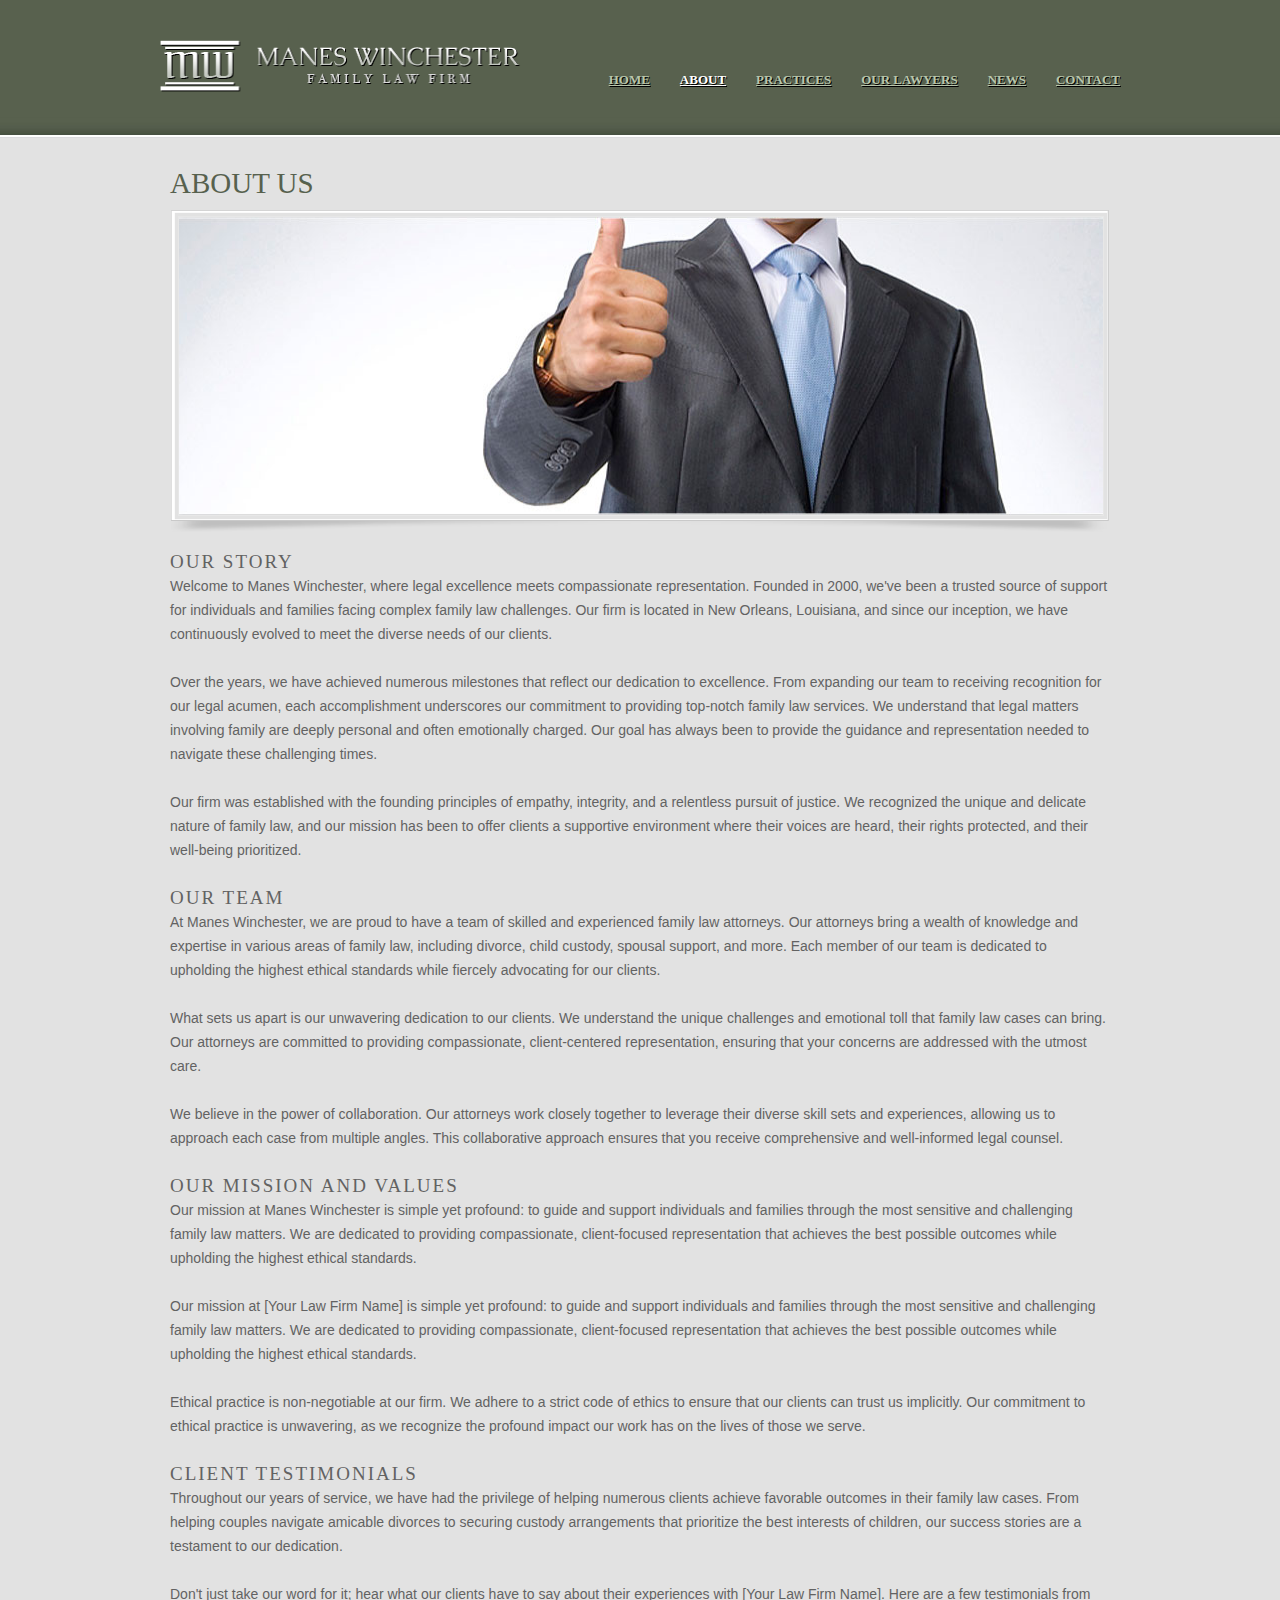
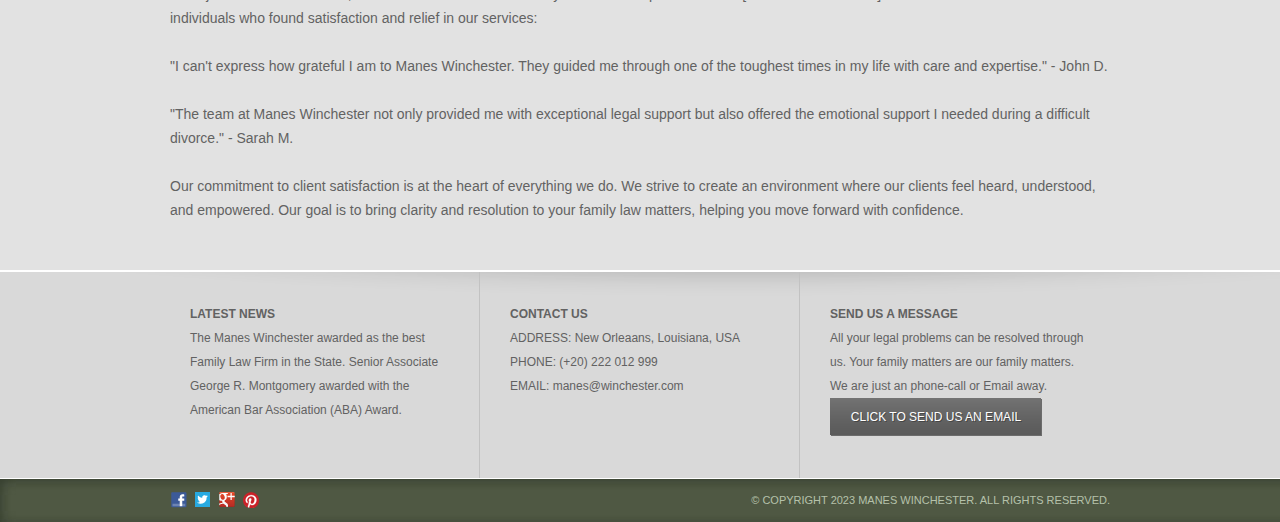
<file: about.html>
<!DOCTYPE HTML>
<html>
<head>
	<meta charset="UTF-8">
	<title>About - Law Firm Web Template</title>
	<link rel="stylesheet" href="css/style.css" type="text/css">
</head>
<body>
	<div id="header">
		<div class="clearfix">
			<div class="logo">
				<a href="index.html"><img src="images/logo.png" alt="LOGO" height="52" width="362"></a>
			</div>
			<ul class="navigation">
				<li>
					<a href="index.html">Home</a>
				</li>
				<li class="active">
					<a href="about.html">About</a>
				</li>
				<li>
					<a href="practices.html">Practices</a>
				</li>
				<li>
					<a href="lawyers.html">Our Lawyers</a>
				</li>
				<li>
					<a href="news.html">News</a>
					<div>
						<a href="singlepost.html">News Single Post</a>
					</div>
				</li>
				<li>
					<a href="contact.html">Contact</a>
				</li>
			</ul>
		</div>
	</div>
	<div id="contents">
		<div class="clearfix">
			<h1>About Us</h1>
			<div class="frame2">
				<div class="box">
					<img src="images/thumb-up.jpg" alt="Img" height="298" width="924">
				</div>
			</div>
			<h2>Our Story</h2>
			<p>
				Welcome to Manes Winchester, where legal excellence meets compassionate representation. Founded in 2000, we've been a trusted source of support for individuals and families facing complex family law challenges. Our firm is located in New Orleans, Louisiana, and since our inception, we have continuously evolved to meet the diverse needs of our clients.<br><br>
				Over the years, we have achieved numerous milestones that reflect our dedication to excellence. From expanding our team to receiving recognition for our legal acumen, each accomplishment underscores our commitment to providing top-notch family law services. We understand that legal matters involving family are deeply personal and often emotionally charged. Our goal has always been to provide the guidance and representation needed to navigate these challenging times. <br><br>
				Our firm was established with the founding principles of empathy, integrity, and a relentless pursuit of justice. We recognized the unique and delicate nature of family law, and our mission has been to offer clients a supportive environment where their voices are heard, their rights protected, and their well-being prioritized.
			</p>
			<h2>Our Team</h2>
			<p>
				At Manes Winchester, we are proud to have a team of skilled and experienced family law attorneys. Our attorneys bring a wealth of knowledge and expertise in various areas of family law, including divorce, child custody, spousal support, and more. Each member of our team is dedicated to upholding the highest ethical standards while fiercely advocating for our clients. <br><br>
				What sets us apart is our unwavering dedication to our clients. We understand the unique challenges and emotional toll that family law cases can bring. Our attorneys are committed to providing compassionate, client-centered representation, ensuring that your concerns are addressed with the utmost care. <br><br>
				We believe in the power of collaboration. Our attorneys work closely together to leverage their diverse skill sets and experiences, allowing us to approach each case from multiple angles. This collaborative approach ensures that you receive comprehensive and well-informed legal counsel.
			</p>
			<h2>Our Mission and Values</h2>
			<p>
				Our mission at Manes Winchester is simple yet profound: to guide and support individuals and families through the most sensitive and challenging family law matters. We are dedicated to providing compassionate, client-focused representation that achieves the best possible outcomes while upholding the highest ethical standards. <br><br>
				Our mission at [Your Law Firm Name] is simple yet profound: to guide and support individuals and families through the most sensitive and challenging family law matters. We are dedicated to providing compassionate, client-focused representation that achieves the best possible outcomes while upholding the highest ethical standards. <br><br>
				Ethical practice is non-negotiable at our firm. We adhere to a strict code of ethics to ensure that our clients can trust us implicitly. Our commitment to ethical practice is unwavering, as we recognize the profound impact our work has on the lives of those we serve.
			</p>
			<h2>Client Testimonials</h2>
			<p>
				Throughout our years of service, we have had the privilege of helping numerous clients achieve favorable outcomes in their family law cases. From helping couples navigate amicable divorces to securing custody arrangements that prioritize the best interests of children, our success stories are a testament to our dedication. <br><br>
				Don't just take our word for it; hear what our clients have to say about their experiences with [Your Law Firm Name]. Here are a few testimonials from individuals who found satisfaction and relief in our services: <br><br>
				"I can't express how grateful I am to Manes Winchester. They guided me through one of the toughest times in my life with care and expertise." - John D. <br><br>
				"The team at Manes Winchester not only provided me with exceptional legal support but also offered the emotional support I needed during a difficult divorce." - Sarah M.
				<br><br>
				Our commitment to client satisfaction is at the heart of everything we do. We strive to create an environment where our clients feel heard, understood, and empowered. Our goal is to bring clarity and resolution to your family law matters, helping you move forward with confidence.
			</p>
		</div>
	</div>
	<div id="footer">
		<div class="clearfix">
			<div class="section">
				<h4>Latest News</h4>
				<p>
					The Manes Winchester awarded as the best Family Law Firm in the State. Senior Associate George R. Montgomery awarded with the American Bar Association (ABA) Award.
				</p>
			</div>
			<div class="section contact">
				<h4>Contact Us</h4>
				<p>
					<span>Address:</span> New Orleaans, Louisiana, USA
				</p>
				<p>
					<span>Phone:</span> (+20) 222 012 999
				</p>
				<p>
					<span>Email:</span> manes@winchester.com
				</p>
			</div>
			<div class="section">
				<h4>SEND US A MESSAGE</h4>
				<p>
					All your legal problems can be resolved through us. Your family matters are our family matters. We are just an phone-call or Email away.
				</p>
				<a href="contact.html" class="subscribe">Click to send us an email</a>
			</div>
		</div>
		<div id="footnote">
			<div class="clearfix">
				<div class="connect">
					<a href="https://www.facebook.com/" class="facebook"></a><a href="https://twitter.com/" class="twitter"></a><a href="" class="googleplus"></a><a href="https://www.pinterest.com/" class="pinterest"></a>
				</div>
				<p>
					© Copyright 2023 Manes Winchester. All Rights Reserved.
				</p>
			</div>
		</div>
	</div>
</body>
</html>
</file>
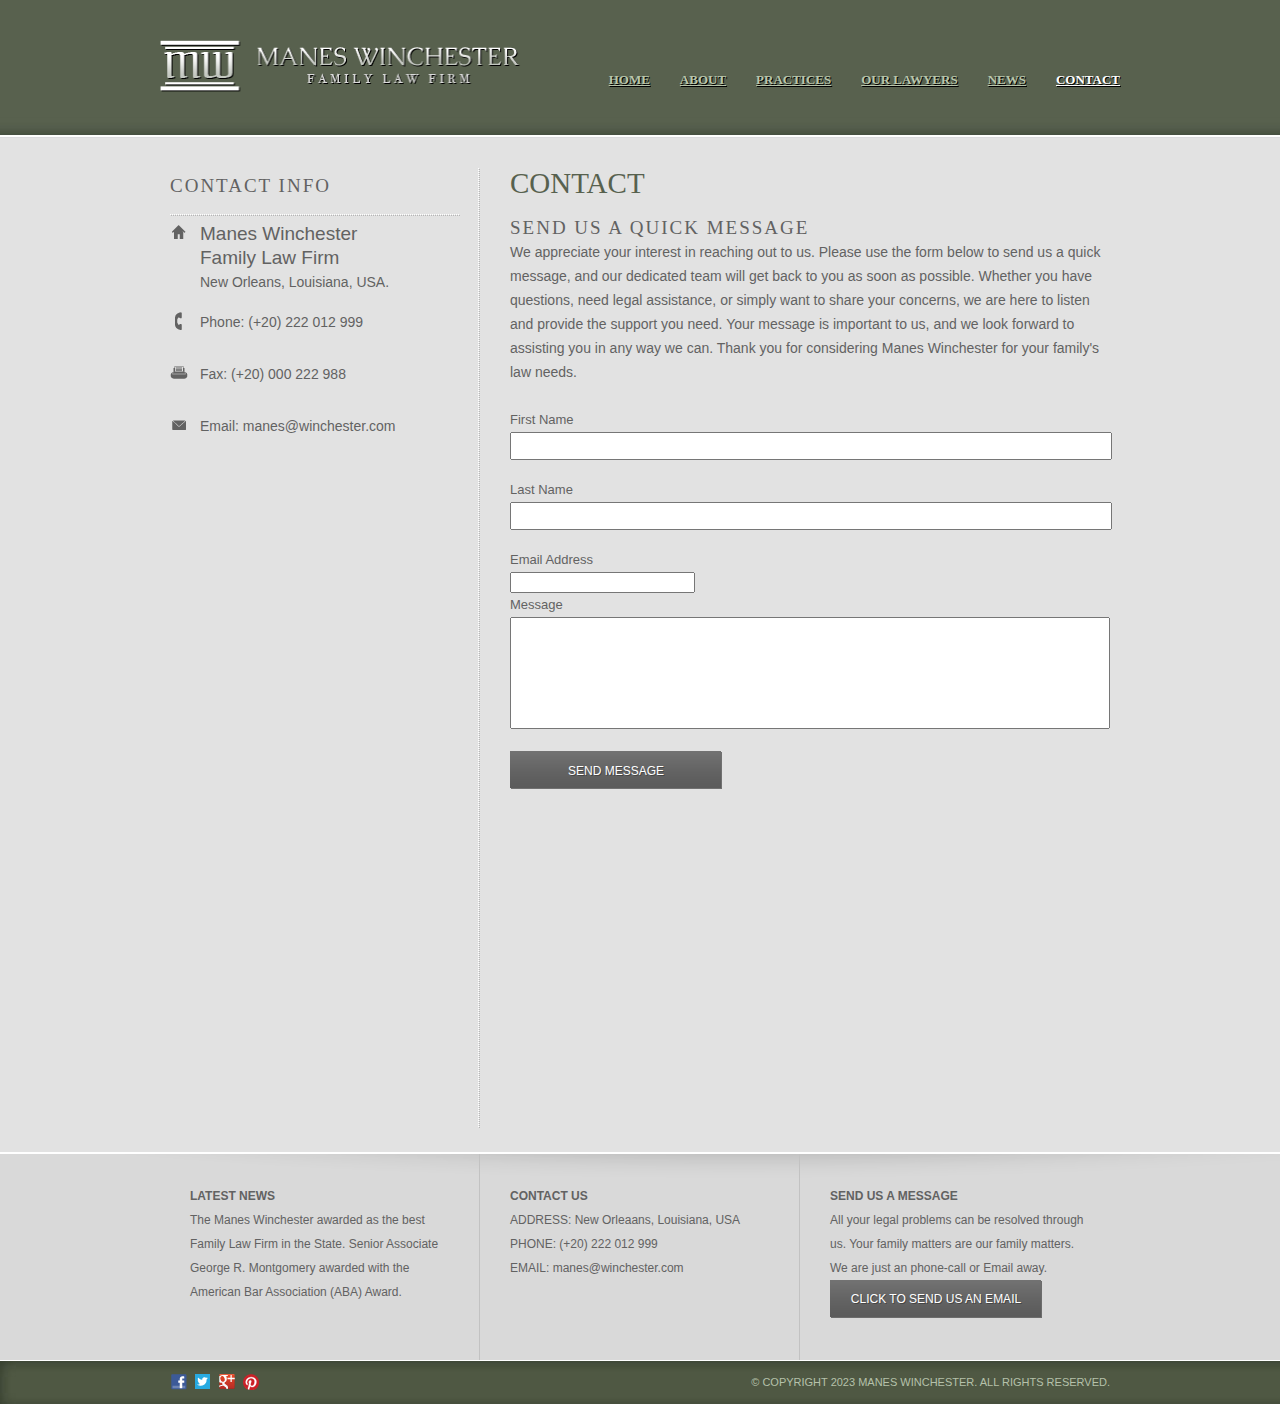
<file: contact.html>
<!DOCTYPE HTML>
<html>
<head>
    <meta charset="UTF-8">
    <title>Contact - Law Firm</title>
    <link rel="stylesheet" href="css/style.css" type="text/css">
</head>
<body>
    <div id="header">
        <div class="clearfix">
            <div class="logo">
                <a href="index.html"><img src="images/logo.png" alt="LOGO" height="52" width="362"></a>
            </div>
            <ul class="navigation">
                <li>
                    <a href="index.html">Home</a>
                </li>
                <li>
                    <a href="about.html">About</a>
                </li>
                <li>
                    <a href="practices.html">Practices</a>
                </li>
                <li>
                    <a href="lawyers.html">Our Lawyers</a>
                </li>
                <li>
                    <a href="news.html">News</a>
                    <div>
                        <a href="singlepost.html">News Single Post</a>
                    </div>
                </li>
                <li class="active">
                    <a href="contact.html">Contact</a>
                </li>
            </ul>
        </div>
    </div>
    <div id="contents">
        <div class="clearfix">
            <div class="sidebar">
                <div>
                    <h2>Contact Info</h2>
                    <ul class="contact">
                        <li>
                            <p>
                                <span class="home"></span> <em>Manes Winchester<br> Family Law Firm</em> New Orleans, Louisiana, USA.
                            </p>
                        </li>
                        <li>
                            <p class="phone">
                                Phone: (+20) 222 012 999
                            </p>
                        </li>
                        <li>
                            <p class="fax">
                                Fax: (+20) 000 222 988
                            </p>
                        </li>
                        <li>
                            <p class="mail">
                                Email: manes@winchester.com
                            </p>
                        </li>
                    </ul>
                </div>
            </div>
            <div class="main">
                <h1>Contact</h1>
                <h2>Send Us a Quick Message</h2>
                <p>
                    We appreciate your interest in reaching out to us. Please use the form below to send us a quick message, and our dedicated team will get back to you as soon as possible. Whether you have questions, need legal assistance, or simply want to share your concerns, we are here to listen and provide the support you need. Your message is important to us, and we look forward to assisting you in any way we can. Thank you for considering Manes Winchester for your family's law needs.
                </p>
                <form action="contact.html" class="message">
                    <label for="first-name">First Name</label>
                    <input type="text" id="first-name" name="first-name" value="" oninput="validateFirstName()" required>
                    <span id="first-name-error" class="error-message"></span>

                    <label for="last-name">Last Name</label>
                    <input type="text" id="last-name" name="last-name" value="" oninput="validateLastName()" required>
                    <span id="last-name-error" class="error-message"></span>

                    <label for="email">Email Address</label>
                    <input type="email" id="email" name="email" value="" oninput="validateEmail()" required>
                    <span id="email-error" class="error-message"></span>

                    <label for="message">Message</label>
                    <textarea id="message" name="message" oninput="validateMessage()" required></textarea>
                    <span id="message-error" class="error-message"></span>

                    <input type="submit" value="Send Message" disabled>
                </form>
                <script>
                    function validateFirstName() {
                        var firstName = document.getElementById("first-name").value;
                        var namePattern = /^[A-Za-z]+$/;
                        var firstNameError = document.getElementById("first-name-error");
                        if (!namePattern.test(firstName)) {
                            firstNameError.textContent = "First Name should contain only alphabets.";
                            document.querySelector('input[type="submit"]').disabled = true;
                        } else {
                            firstNameError.textContent = "";
                            document.querySelector('input[type="submit"]').disabled = false;
                        }
                    }

                    function validateLastName() {
                        var lastName = document.getElementById("last-name").value;
                        var namePattern = /^[A-Za-z]+$/;
                        var lastNameError = document.getElementById("last-name-error");
                        if (!namePattern.test(lastName)) {
                            lastNameError.textContent = "Last Name should contain only alphabets.";
                            document.querySelector('input[type="submit"]').disabled = true;
                        } else {
                            lastNameError.textContent = "";
                            document.querySelector('input[type="submit"]').disabled = false;
                        }
                    }

                    function validateEmail() {
                        var email = document.getElementById("email").value;
                        var emailPattern = /^[a-zA-Z0-9._-]+@[a-zA-Z0-9.-]+\.[a-zA-Z]{2,4}$/;
                        var emailError = document.getElementById("email-error");
                        if (!emailPattern.test(email)) {
                            emailError.textContent = "Please enter a valid email address.";
                            document.querySelector('input[type="submit"]').disabled = true;
                        } else {
                            emailError.textContent = "";
                            document.querySelector('input[type="submit"]').disabled = false;
                        }
                    }

                    function validateMessage() {
                        var message = document.getElementById("message").value;
                        var messageError = document.getElementById("message-error");
                        if (message.trim() === "") {
                            messageError.textContent = "Message is required.";
                            document.querySelector('input[type="submit"]').disabled = true;
                        } else {
                            messageError.textContent = "";
                            document.querySelector('input[type="submit"]').disabled = false;
                        }
                    }
                </script>
            </div>
        </div>
    </div>
    <div id="footer">
		<div class="clearfix">
			<div class="section">
				<h4>Latest News</h4>
				<p>
					The Manes Winchester awarded as the best Family Law Firm in the State. Senior Associate George R. Montgomery awarded with the American Bar Association (ABA) Award.
				</p>
			</div>
			<div class="section contact">
				<h4>Contact Us</h4>
				<p>
					<span>Address:</span> New Orleaans, Louisiana, USA
				</p>
				<p>
					<span>Phone:</span> (+20) 222 012 999
				</p>
				<p>
					<span>Email:</span> manes@winchester.com
				</p>
			</div>
			<div class="section">
				<h4>SEND US A MESSAGE</h4>
				<p>
					All your legal problems can be resolved through us. Your family matters are our family matters. We are just an phone-call or Email away.
				</p>
				<a href="contact.html" class="subscribe">Click to send us an email</a>
			</div>
		</div>
		<div id="footnote">
			<div class="clearfix">
				<div class="connect">
					<a href="https://www.facebook.com/" class="facebook"></a><a href="https://twitter.com/" class="twitter"></a><a href="" class="googleplus"></a><a href="https://www.pinterest.com/" class="pinterest"></a>
				</div>
				<p>
					© Copyright 2023 Manes Winchester. All Rights Reserved.
				</p>
			</div>
		</div>
	</div>
</body>
</html>
</file>
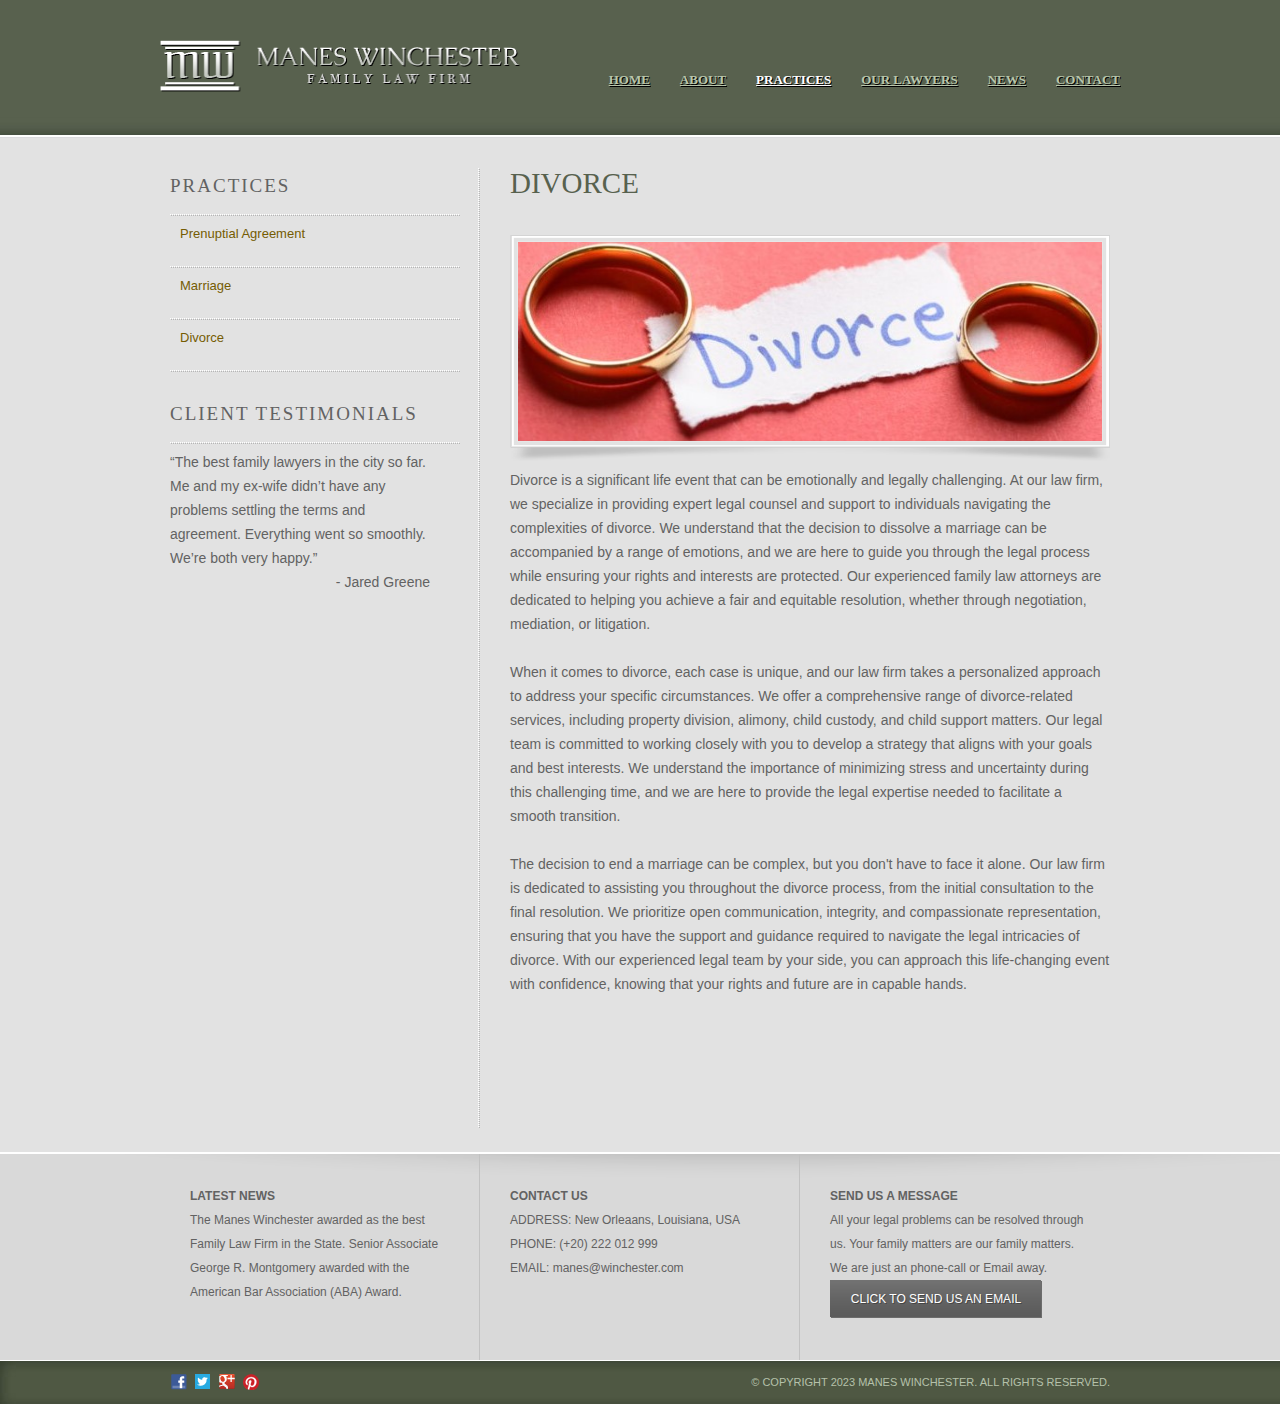
<file: divorce.html>
<!DOCTYPE HTML>
<html>
<head>
	<meta charset="UTF-8">
	<title>Practices - Law Firm</title>
	<link rel="stylesheet" href="css/style.css" type="text/css">
</head>
<body>
	<div id="header">
		<div class="clearfix">
			<div class="logo">
				<a href="index.html"><img src="images/logo.png" alt="LOGO" height="52" width="362"></a>
			</div>
			<ul class="navigation">
				<li>
					<a href="index.html">Home</a>
				</li>
				<li>
					<a href="about.html">About</a>
				</li>
				<li class="active">
					<a href="practices.html">Practices</a>
				</li>
				<li>
					<a href="lawyers.html">Our Lawyers</a>
				</li>
				<li>
					<a href="news.html">News</a>
					<div>
						<a href="singlepost.html">News Single Post</a>
					</div>
				</li>
				<li>
					<a href="contact.html">Contact</a>
				</li>
			</ul>
		</div>
	</div>
	<div id="contents">
		<div class="clearfix">
			<div class="sidebar">
				<div>
					<h2>Practices</h2>
					<ul>
						<li>
							<a href="prenuptial.html">Prenuptial Agreement</a>
						</li>
						<li>
							<a href="marriage.html">Marriage</a>
						</li>
						<li>
							<a href="divorce.html">Divorce</a>
						</li>
					</ul>
				</div>
				<div>
					<h2>Client Testimonials</h2>
					<p>
						&ldquo;The best family lawyers in the city so far. Me and my ex-wife didn’t have any<br> problems settling the terms and agreement. Everything went so smoothly. We’re both very happy.&rdquo; <span>- Jared Greene</span>
					</p>
				</div>
			</div>
			<div class="main">
				<h1>Divorce</h1>
				<div class="frame3">
					<div class="box">
						<img src="images/divorce2.jpg" alt="Img" height="199" width="584">
					</div>
				</div>
				<p>
					Divorce is a significant life event that can be emotionally and legally challenging. At our law firm, we specialize in providing expert legal counsel and support to individuals navigating the complexities of divorce. We understand that the decision to dissolve a marriage can be accompanied by a range of emotions, and we are here to guide you through the legal process while ensuring your rights and interests are protected. Our experienced family law attorneys are dedicated to helping you achieve a fair and equitable resolution, whether through negotiation, mediation, or litigation.
				</p>
				<p>
					When it comes to divorce, each case is unique, and our law firm takes a personalized approach to address your specific circumstances. We offer a comprehensive range of divorce-related services, including property division, alimony, child custody, and child support matters. Our legal team is committed to working closely with you to develop a strategy that aligns with your goals and best interests. We understand the importance of minimizing stress and uncertainty during this challenging time, and we are here to provide the legal expertise needed to facilitate a smooth transition.
				</p>
                <p>
                    The decision to end a marriage can be complex, but you don't have to face it alone. Our law firm is dedicated to assisting you throughout the divorce process, from the initial consultation to the final resolution. We prioritize open communication, integrity, and compassionate representation, ensuring that you have the support and guidance required to navigate the legal intricacies of divorce. With our experienced legal team by your side, you can approach this life-changing event with confidence, knowing that your rights and future are in capable hands.
                </p>
			</div>
		</div>
	</div>
	<div id="footer">
		<div class="clearfix">
			<div class="section">
				<h4>Latest News</h4>
				<p>
					The Manes Winchester awarded as the best Family Law Firm in the State. Senior Associate George R. Montgomery awarded with the American Bar Association (ABA) Award.
				</p>
			</div>
			<div class="section contact">
				<h4>Contact Us</h4>
				<p>
					<span>Address:</span> New Orleaans, Louisiana, USA
				</p>
				<p>
					<span>Phone:</span> (+20) 222 012 999
				</p>
				<p>
					<span>Email:</span> manes@winchester.com
				</p>
			</div>
			<div class="section">
				<h4>SEND US A MESSAGE</h4>
				<p>
					All your legal problems can be resolved through us. Your family matters are our family matters. We are just an phone-call or Email away.
				</p>
				<a href="contact.html" class="subscribe">Click to send us an email</a>
			</div>
		</div>
		<div id="footnote">
			<div class="clearfix">
				<div class="connect">
					<a href="https://www.facebook.com/" class="facebook"></a><a href="https://twitter.com/" class="twitter"></a><a href="" class="googleplus"></a><a href="https://www.pinterest.com/" class="pinterest"></a>
				</div>
				<p>
					© Copyright 2023 Manes Winchester. All Rights Reserved.
				</p>
			</div>
		</div>
	</div>
</body>
</html>
</file>
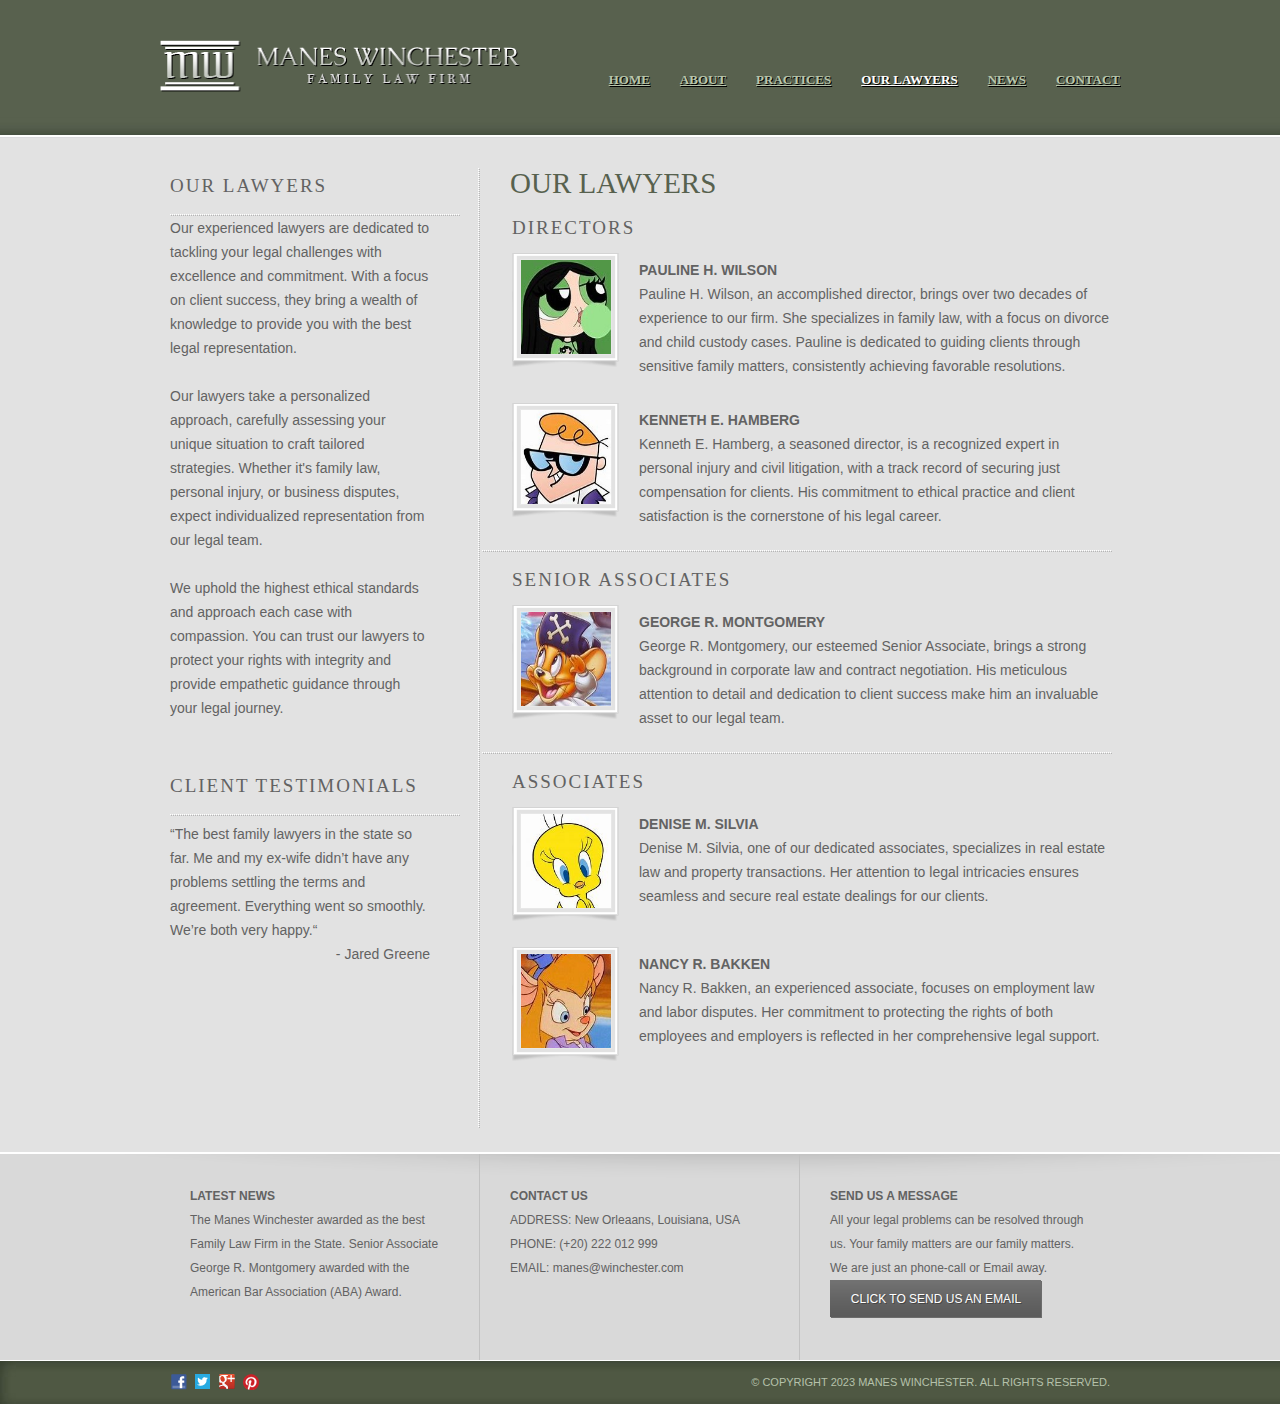
<file: lawyers.html>
<!DOCTYPE HTML>
<html>
<head>
	<meta charset="UTF-8">
	<title>Our Lawyers - Law Firm</title>
	<link rel="stylesheet" href="css/style.css" type="text/css">
</head>
<body>
	<div id="header">
		<div class="clearfix">
			<div class="logo">
				<a href="index.html"><img src="images/logo.png" alt="LOGO" height="52" width="362"></a>
			</div>
			<ul class="navigation">
				<li>
					<a href="index.html">Home</a>
				</li>
				<li>
					<a href="about.html">About</a>
				</li>
				<li>
					<a href="practices.html">Practices</a>
				</li>
				<li class="active">
					<a href="lawyers.html">Our Lawyers</a>
				</li>
				<li>
					<a href="news.html">News</a>
					<div>
						<a href="singlepost.html">News Single Post</a>
					</div>
				</li>
				<li>
					<a href="contact.html">Contact</a>
				</li>
			</ul>
		</div>
	</div>
	<div id="contents">
		<div class="clearfix">
			<div class="sidebar">
				<div>
					<h2>Our Lawyers</h2>
					<p>
						Our experienced lawyers are dedicated to tackling your legal challenges with excellence and commitment. With a focus on client success, they bring a wealth of knowledge to provide you with the best legal representation.
					</p>
					<p>
						Our lawyers take a personalized approach, carefully assessing your unique situation to craft tailored strategies. Whether it's family law, personal injury, or business disputes, expect individualized representation from our legal team.
					</p>
					<p>
						We uphold the highest ethical standards and approach each case with compassion. You can trust our lawyers to protect your rights with integrity and provide empathetic guidance through your legal journey.
					</p>
				</div>
				<div>
					<h2>Client Testimonials</h2>
					<p>
						&ldquo;The best family lawyers in the state so far. Me and my ex-wife didn’t have any<br> problems settling the terms and agreement. Everything went so smoothly. We’re both very happy.&ldquo; <span>- Jared Greene</span>
					</p>
				</div>
			</div>
			<div class="main">
				<h1>Our Lawyers</h1>
				<div class="section">
					<h2>Directors</h2>
					<ul>
						<li>
							<div class="frame4">
								<div class="box">
									<img src="cartoons/7.1.jpeg" alt="Img" height="94" width="90">
								</div>
							</div>
							<p>
								<b>Pauline H. Wilson</b> Pauline H. Wilson, an accomplished director, brings over two decades of experience to our firm. She specializes in family law, with a focus on divorce and child custody cases. Pauline is dedicated to guiding clients through sensitive family matters, consistently achieving favorable resolutions.
							</p>
						</li>
						<li>
							<div class="frame4">
								<div class="box">
									<img src="cartoons/1.1.jpeg" alt="Img" height="94" width="90">
								</div>
							</div>
							<p>
								<b>Kenneth E. Hamberg</b> Kenneth E. Hamberg, a seasoned director, is a recognized expert in personal injury and civil litigation, with a track record of securing just compensation for clients. His commitment to ethical practice and client satisfaction is the cornerstone of his legal career.
							</p>
						</li>
					</ul>
				</div>
				<div class="section">
					<h2>Senior Associates</h2>
					<ul>
						<li>
							<div class="frame4">
								<div class="box">
									<img src="cartoons/5.1.jpeg" alt="Img" height="94" width="90">
								</div>
							</div>
							<p>
								<b>George R. Montgomery</b> George R. Montgomery, our esteemed Senior Associate, brings a strong background in corporate law and contract negotiation. His meticulous attention to detail and dedication to client success make him an invaluable asset to our legal team.
							</p>
						</li>
					</ul>
				</div>
				<div class="section last-child">
					<h2>Associates</h2>
					<ul>
						<li>
							<div class="frame4">
								<div class="box">
									<img src="cartoons/6.jpeg" alt="Img" height="94" width="90">
								</div>
							</div>
							<p>
								<b>Denise M. Silvia</b> Denise M. Silvia, one of our dedicated associates, specializes in real estate law and property transactions. Her attention to legal intricacies ensures seamless and secure real estate dealings for our clients.
							</p>
						</li>
						<li>
							<div class="frame4">
								<div class="box">
									<img src="cartoons/4.1.jpeg" alt="Img" height="94" width="90">
								</div>
							</div>
							<p>
								<b>Nancy R. Bakken</b> Nancy R. Bakken, an experienced associate, focuses on employment law and labor disputes. Her commitment to protecting the rights of both employees and employers is reflected in her comprehensive legal support.
							</p>
						</li>
					</ul>
				</div>
			</div>
		</div>
	</div>
	<div id="footer">
		<div class="clearfix">
			<div class="section">
				<h4>Latest News</h4>
				<p>
					The Manes Winchester awarded as the best Family Law Firm in the State. Senior Associate George R. Montgomery awarded with the American Bar Association (ABA) Award.
				</p>
			</div>
			<div class="section contact">
				<h4>Contact Us</h4>
				<p>
					<span>Address:</span> New Orleaans, Louisiana, USA
				</p>
				<p>
					<span>Phone:</span> (+20) 222 012 999
				</p>
				<p>
					<span>Email:</span> manes@winchester.com
				</p>
			</div>
			<div class="section">
				<h4>SEND US A MESSAGE</h4>
				<p>
					All your legal problems can be resolved through us. Your family matters are our family matters. We are just an phone-call or Email away.
				</p>
				<a href="contact.html" class="subscribe">Click to send us an email</a>
			</div>
		</div>
		<div id="footnote">
			<div class="clearfix">
				<div class="connect">
					<a href="https://www.facebook.com/" class="facebook"></a><a href="https://twitter.com/" class="twitter"></a><a href="" class="googleplus"></a><a href="https://www.pinterest.com/" class="pinterest"></a>
				</div>
				<p>
					© Copyright 2023 Manes Winchester. All Rights Reserved.
				</p>
			</div>
		</div>
	</div>
</body>
</html>
</file>
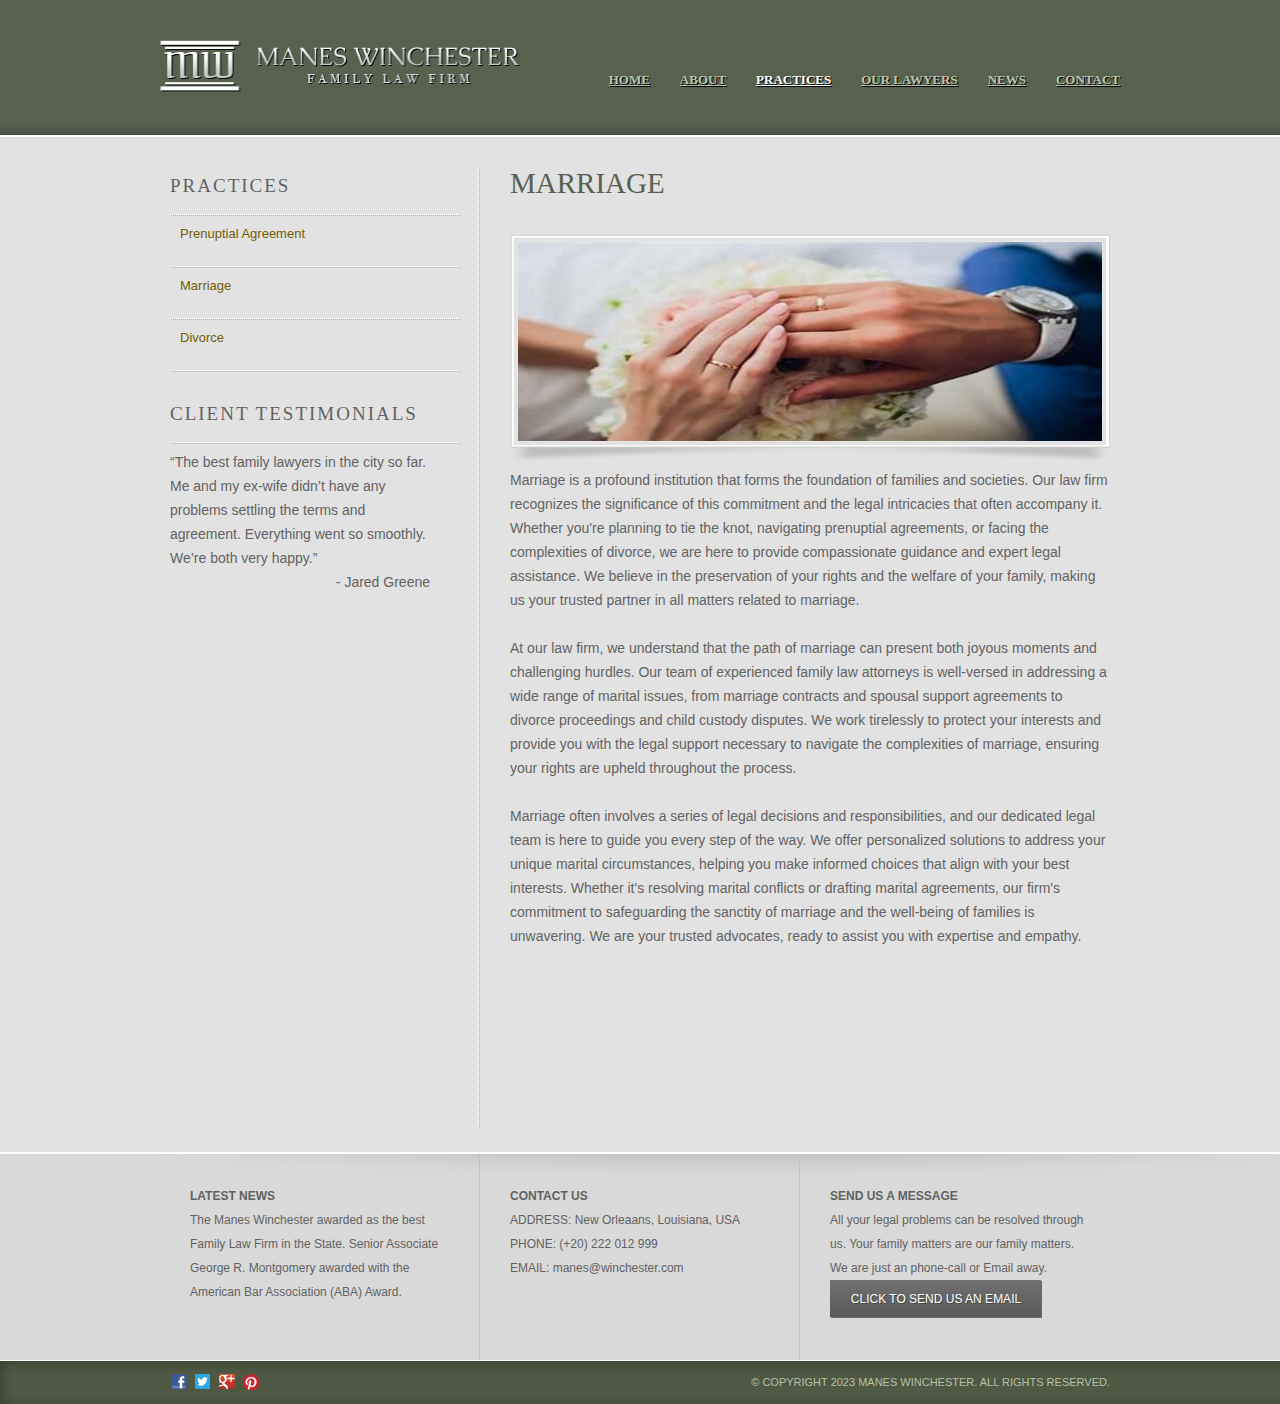
<file: marriage.html>
<!DOCTYPE HTML>
<html>
<head>
	<meta charset="UTF-8">
	<title>Practices - Law Firm</title>
	<link rel="stylesheet" href="css/style.css" type="text/css">
</head>
<body>
	<div id="header">
		<div class="clearfix">
			<div class="logo">
				<a href="index.html"><img src="images/logo.png" alt="LOGO" height="52" width="362"></a>
			</div>
			<ul class="navigation">
				<li>
					<a href="index.html">Home</a>
				</li>
				<li>
					<a href="about.html">About</a>
				</li>
				<li class="active">
					<a href="practices.html">Practices</a>
				</li>
				<li>
					<a href="lawyers.html">Our Lawyers</a>
				</li>
				<li>
					<a href="news.html">News</a>
					<div>
						<a href="singlepost.html">News Single Post</a>
					</div>
				</li>
				<li>
					<a href="contact.html">Contact</a>
				</li>
			</ul>
		</div>
	</div>
	<div id="contents">
		<div class="clearfix">
			<div class="sidebar">
				<div>
					<h2>Practices</h2>
					<ul>
						<li>
							<a href="prenuptial.html">Prenuptial Agreement</a>
						</li>
						<li>
							<a href="marriage.html">Marriage</a>
						</li>
						<li>
							<a href="divorce.html">Divorce</a>
						</li>
					</ul>
				</div>
				<div>
					<h2>Client Testimonials</h2>
					<p>
						&ldquo;The best family lawyers in the city so far. Me and my ex-wife didn’t have any<br> problems settling the terms and agreement. Everything went so smoothly. We’re both very happy.&rdquo; <span>- Jared Greene</span>
					</p>
				</div>
			</div>
			<div class="main">
				<h1>Marriage</h1>
				<div class="frame3">
					<div class="box">
						<img src="images/download.jpeg" alt="Img" height="199" width="584">
					</div>
				</div>
				<p>
					Marriage is a profound institution that forms the foundation of families and societies. Our law firm recognizes the significance of this commitment and the legal intricacies that often accompany it. Whether you're planning to tie the knot, navigating prenuptial agreements, or facing the complexities of divorce, we are here to provide compassionate guidance and expert legal assistance. We believe in the preservation of your rights and the welfare of your family, making us your trusted partner in all matters related to marriage.
				</p>
				<p>
					At our law firm, we understand that the path of marriage can present both joyous moments and challenging hurdles. Our team of experienced family law attorneys is well-versed in addressing a wide range of marital issues, from marriage contracts and spousal support agreements to divorce proceedings and child custody disputes. We work tirelessly to protect your interests and provide you with the legal support necessary to navigate the complexities of marriage, ensuring your rights are upheld throughout the process.
				</p>
                <p>
                    Marriage often involves a series of legal decisions and responsibilities, and our dedicated legal team is here to guide you every step of the way. We offer personalized solutions to address your unique marital circumstances, helping you make informed choices that align with your best interests. Whether it's resolving marital conflicts or drafting marital agreements, our firm's commitment to safeguarding the sanctity of marriage and the well-being of families is unwavering. We are your trusted advocates, ready to assist you with expertise and empathy.
                </p>
			</div>
		</div>
	</div>
	<div id="footer">
		<div class="clearfix">
			<div class="section">
				<h4>Latest News</h4>
				<p>
					The Manes Winchester awarded as the best Family Law Firm in the State. Senior Associate George R. Montgomery awarded with the American Bar Association (ABA) Award.
				</p>
			</div>
			<div class="section contact">
				<h4>Contact Us</h4>
				<p>
					<span>Address:</span> New Orleaans, Louisiana, USA
				</p>
				<p>
					<span>Phone:</span> (+20) 222 012 999
				</p>
				<p>
					<span>Email:</span> manes@winchester.com
				</p>
			</div>
			<div class="section">
				<h4>SEND US A MESSAGE</h4>
				<p>
					All your legal problems can be resolved through us. Your family matters are our family matters. We are just an phone-call or Email away.
				</p>
				<a href="contact.html" class="subscribe">Click to send us an email</a>
			</div>
		</div>
		<div id="footnote">
			<div class="clearfix">
				<div class="connect">
					<a href="https://www.facebook.com/" class="facebook"></a><a href="https://twitter.com/" class="twitter"></a><a href="" class="googleplus"></a><a href="https://www.pinterest.com/" class="pinterest"></a>
				</div>
				<p>
					© Copyright 2023 Manes Winchester. All Rights Reserved.
				</p>
			</div>
		</div>
	</div>
</body>
</html>
</file>
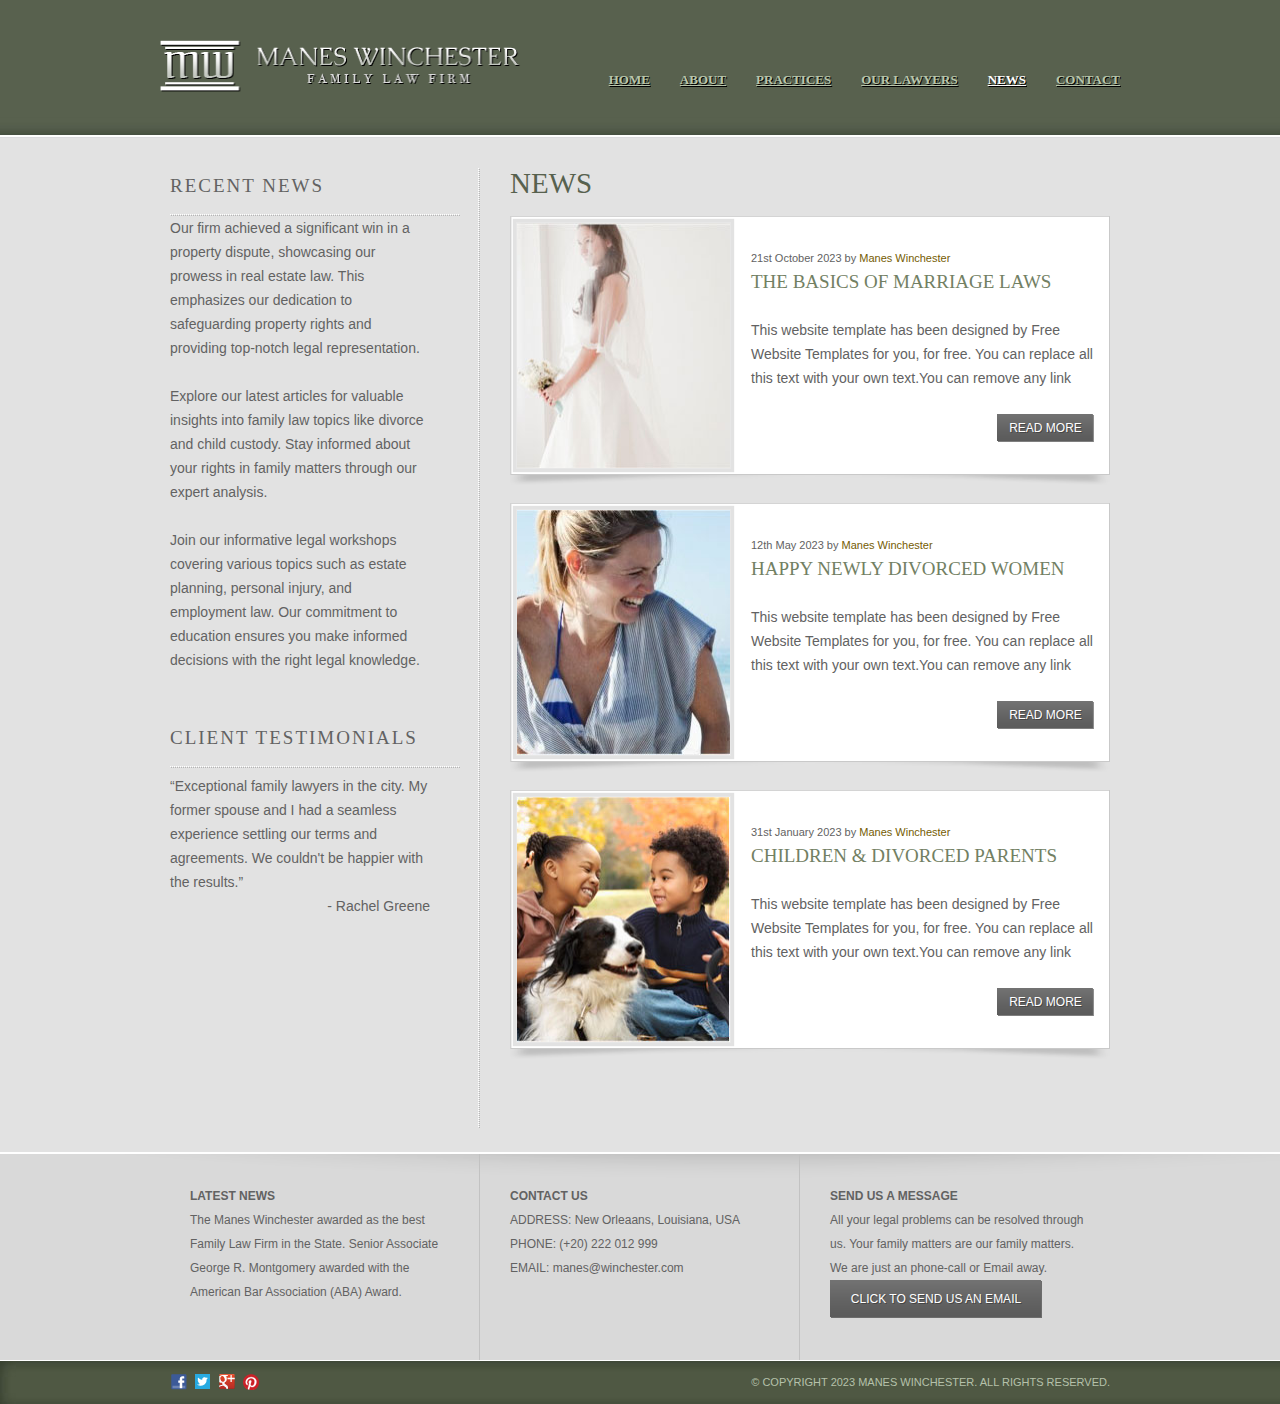
<file: news.html>
<!DOCTYPE HTML>
<html>
<head>
	<meta charset="UTF-8">
	<title>News - Law Firm</title>
	<link rel="stylesheet" href="css/style.css" type="text/css">
</head>
<body>
	<div id="header">
		<div class="clearfix">
			<div class="logo">
				<a href="index.html"><img src="images/logo.png" alt="LOGO" height="52" width="362"></a>
			</div>
			<ul class="navigation">
				<li>
					<a href="index.html">Home</a>
				</li>
				<li>
					<a href="about.html">About</a>
				</li>
				<li>
					<a href="practices.html">Practices</a>
				</li>
				<li>
					<a href="lawyers.html">Our Lawyers</a>
				</li>
				<li class="active">
					<a href="news.html">News</a>
					<div>
						<a href="singlepost.html">News Single Post</a>
					</div>
				</li>
				<li>
					<a href="contact.html">Contact</a>
				</li>
			</ul>
		</div>
	</div>
	<div id="contents">
		<div class="clearfix">
			<div class="sidebar">
				<div>
					<h2>Recent News</h2>
					<p>
						Our firm achieved a significant win in a property dispute, showcasing our prowess in real estate law. This emphasizes our dedication to safeguarding property rights and providing top-notch legal representation.
					</p>
					<p>
						Explore our latest articles for valuable insights into family law topics like divorce and child custody. Stay informed about your rights in family matters through our expert analysis.
					</p>
					<p>
						Join our informative legal workshops covering various topics such as estate planning, personal injury, and employment law. Our commitment to education ensures you make informed decisions with the right legal knowledge.
					</p>
				</div>
				<div>
					<h2>Client Testimonials</h2>
					<p>
						&ldquo;Exceptional family lawyers in the city. My former spouse and I had a seamless experience settling our terms and agreements. We couldn't be happier with the results.&rdquo; <span>- Rachel Greene</span>
					</p>
				</div>
			</div>
			<div class="main">
				<h1>News</h1>
				<ul class="news">
					<li>
						<div class="box">
							<img src="images/bride-sideview.jpg" alt="Img" height="245" width="213">
						</div>
						<p class="info">
							21st October 2023 by <span class="author">Manes Winchester</span>
						</p>
						<h2>The Basics of Marriage Laws</h2>
						<p>
							This website template has been designed by Free Website Templates for you, for free. You can replace all this text with your own text.You can remove any link
						</p>
						<a href="singlepost1.html" class="more">Read More</a>
					</li>
					<li>
						<div class="box">
							<img src="images/happy.jpg" alt="Img" height="245" width="213">
						</div>
						<p class="info">
							12th May 2023 by <span class="author">Manes Winchester</span>
						</p>
						<h2>Happy Newly Divorced Women</h2>
						<p>
							This website template has been designed by Free Website Templates for you, for free. You can replace all this text with your own text.You can remove any link
						</p>
						<a href="singlepost2.html" class="more">Read More</a>
					</li>
					<li>
						<div class="box">
							<img src="images/children.jpg" alt="Img" height="245" width="213">
						</div>
						<p class="info">
							31st January 2023 by <span class="author">Manes Winchester</span>
						</p>
						<h2>Children &amp; Divorced Parents</h2>
						<p>
							This website template has been designed by Free Website Templates for you, for free. You can replace all this text with your own text.You can remove any link
						</p>
						<a href="singlepost3.html" class="more">Read More</a>
					</li>
				</ul>
			</div>
		</div>
	</div>
	<div id="footer">
		<div class="clearfix">
			<div class="section">
				<h4>Latest News</h4>
				<p>
					The Manes Winchester awarded as the best Family Law Firm in the State. Senior Associate George R. Montgomery awarded with the American Bar Association (ABA) Award.
				</p>
			</div>
			<div class="section contact">
				<h4>Contact Us</h4>
				<p>
					<span>Address:</span> New Orleaans, Louisiana, USA
				</p>
				<p>
					<span>Phone:</span> (+20) 222 012 999
				</p>
				<p>
					<span>Email:</span> manes@winchester.com
				</p>
			</div>
			<div class="section">
				<h4>SEND US A MESSAGE</h4>
				<p>
					All your legal problems can be resolved through us. Your family matters are our family matters. We are just an phone-call or Email away.
				</p>
				<a href="contact.html" class="subscribe">Click to send us an email</a>
			</div>
		</div>
		<div id="footnote">
			<div class="clearfix">
				<div class="connect">
					<a href="https://www.facebook.com/" class="facebook"></a><a href="https://twitter.com/" class="twitter"></a><a href="" class="googleplus"></a><a href="https://www.pinterest.com/" class="pinterest"></a>
				</div>
				<p>
					© Copyright 2023 Manes Winchester. All Rights Reserved.
				</p>
			</div>
		</div>
	</div>
</body>
</html>
</file>
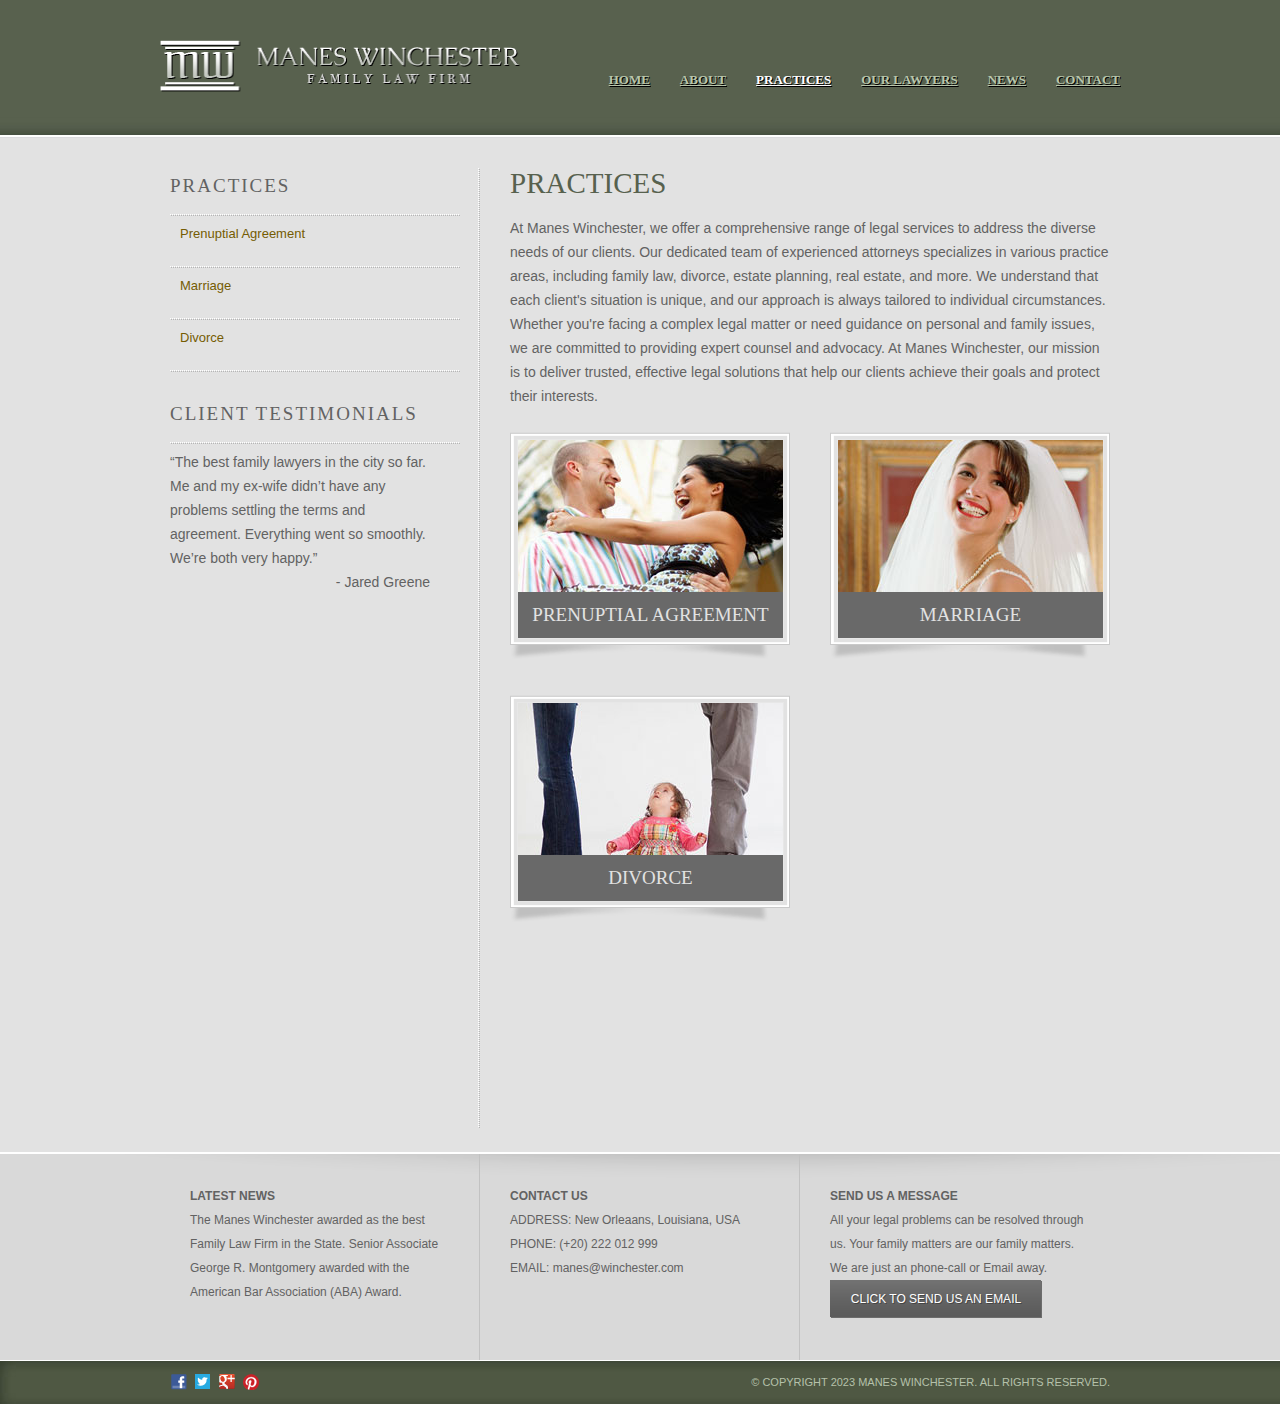
<file: practices.html>
<!DOCTYPE HTML>
<html>
<head>
	<meta charset="UTF-8">
	<title>Practices - Law Firm</title>
	<link rel="stylesheet" href="css/style.css" type="text/css">
</head>
<body>
	<div id="header">
		<div class="clearfix">
			<div class="logo">
				<a href="index.html"><img src="images/logo.png" alt="LOGO" height="52" width="362"></a>
			</div>
			<ul class="navigation">
				<li>
					<a href="index.html">Home</a>
				</li>
				<li>
					<a href="about.html">About</a>
				</li>
				<li class="active">
					<a href="practices.html">Practices</a>
				</li>
				<li>
					<a href="lawyers.html">Our Lawyers</a>
				</li>
				<li>
					<a href="news.html">News</a>
					<div>
						<a href="singlepost.html">News Single Post</a>
					</div>
				</li>
				<li>
					<a href="contact.html">Contact</a>
				</li>
			</ul>
		</div>
	</div>
	<div id="contents">
		<div class="clearfix">
			<div class="sidebar">
				<div>
					<h2>Practices</h2>
					<ul>
						<li>
							<a href="prenuptial.html">Prenuptial Agreement</a>
						</li>
						<li>
							<a href="marriage.html">Marriage</a>
						</li>
						<li>
							<a href="divorce.html">Divorce</a>
						</li>
					</ul>
				</div>
				<div>
					<h2>Client Testimonials</h2>
					<p>
						&ldquo;The best family lawyers in the city so far. Me and my ex-wife didn’t have any<br> problems settling the terms and agreement. Everything went so smoothly. We’re both very happy.&rdquo; <span>- Jared Greene</span>
					</p>
				</div>
			</div>
			<div class="main">
				<h1>Practices</h1>
				<p>
					At Manes Winchester, we offer a comprehensive range of legal services to address the diverse needs of our clients. Our dedicated team of experienced attorneys specializes in various practice areas, including family law, divorce, estate planning, real estate, and more. We understand that each client's situation is unique, and our approach is always tailored to individual circumstances. Whether you're facing a complex legal matter or need guidance on personal and family issues, we are committed to providing expert counsel and advocacy. At Manes Winchester, our mission is to deliver trusted, effective legal solutions that help our clients achieve their goals and protect their interests.
				</p>
				<ul class="practices">
					<li class="frame5">
						<a href="prenuptial.html" class="box"><img src="images/prenuptial.jpg" height="198" width="265"><span>Prenuptial Agreement</span></a>
					</li>
					<li class="frame5">
						<a href="marriage.html" class="box"><img src="images/bride.jpg" height="198" width="265"><span>Marriage</span></a>
					</li>
					<li class="frame5">
						<a href="divorce.html" class="box"><img src="images/divorce.jpg" height="198" width="265"><span>Divorce</span></a>
					</li>
				</ul>
			</div>
		</div>
	</div>
	<div id="footer">
		<div class="clearfix">
			<div class="section">
				<h4>Latest News</h4>
				<p>
					The Manes Winchester awarded as the best Family Law Firm in the State. Senior Associate George R. Montgomery awarded with the American Bar Association (ABA) Award.
				</p>
			</div>
			<div class="section contact">
				<h4>Contact Us</h4>
				<p>
					<span>Address:</span> New Orleaans, Louisiana, USA
				</p>
				<p>
					<span>Phone:</span> (+20) 222 012 999
				</p>
				<p>
					<span>Email:</span> manes@winchester.com
				</p>
			</div>
			<div class="section">
				<h4>SEND US A MESSAGE</h4>
				<p>
					All your legal problems can be resolved through us. Your family matters are our family matters. We are just an phone-call or Email away.
				</p>
				<a href="contact.html" class="subscribe">Click to send us an email</a>
			</div>
		</div>
		<div id="footnote">
			<div class="clearfix">
				<div class="connect">
					<a href="https://www.facebook.com/" class="facebook"></a><a href="https://twitter.com/" class="twitter"></a><a href="" class="googleplus"></a><a href="https://www.pinterest.com/" class="pinterest"></a>
				</div>
				<p>
					© Copyright 2023 Manes Winchester. All Rights Reserved.
				</p>
			</div>
		</div>
	</div>
</body>
</html>
</file>
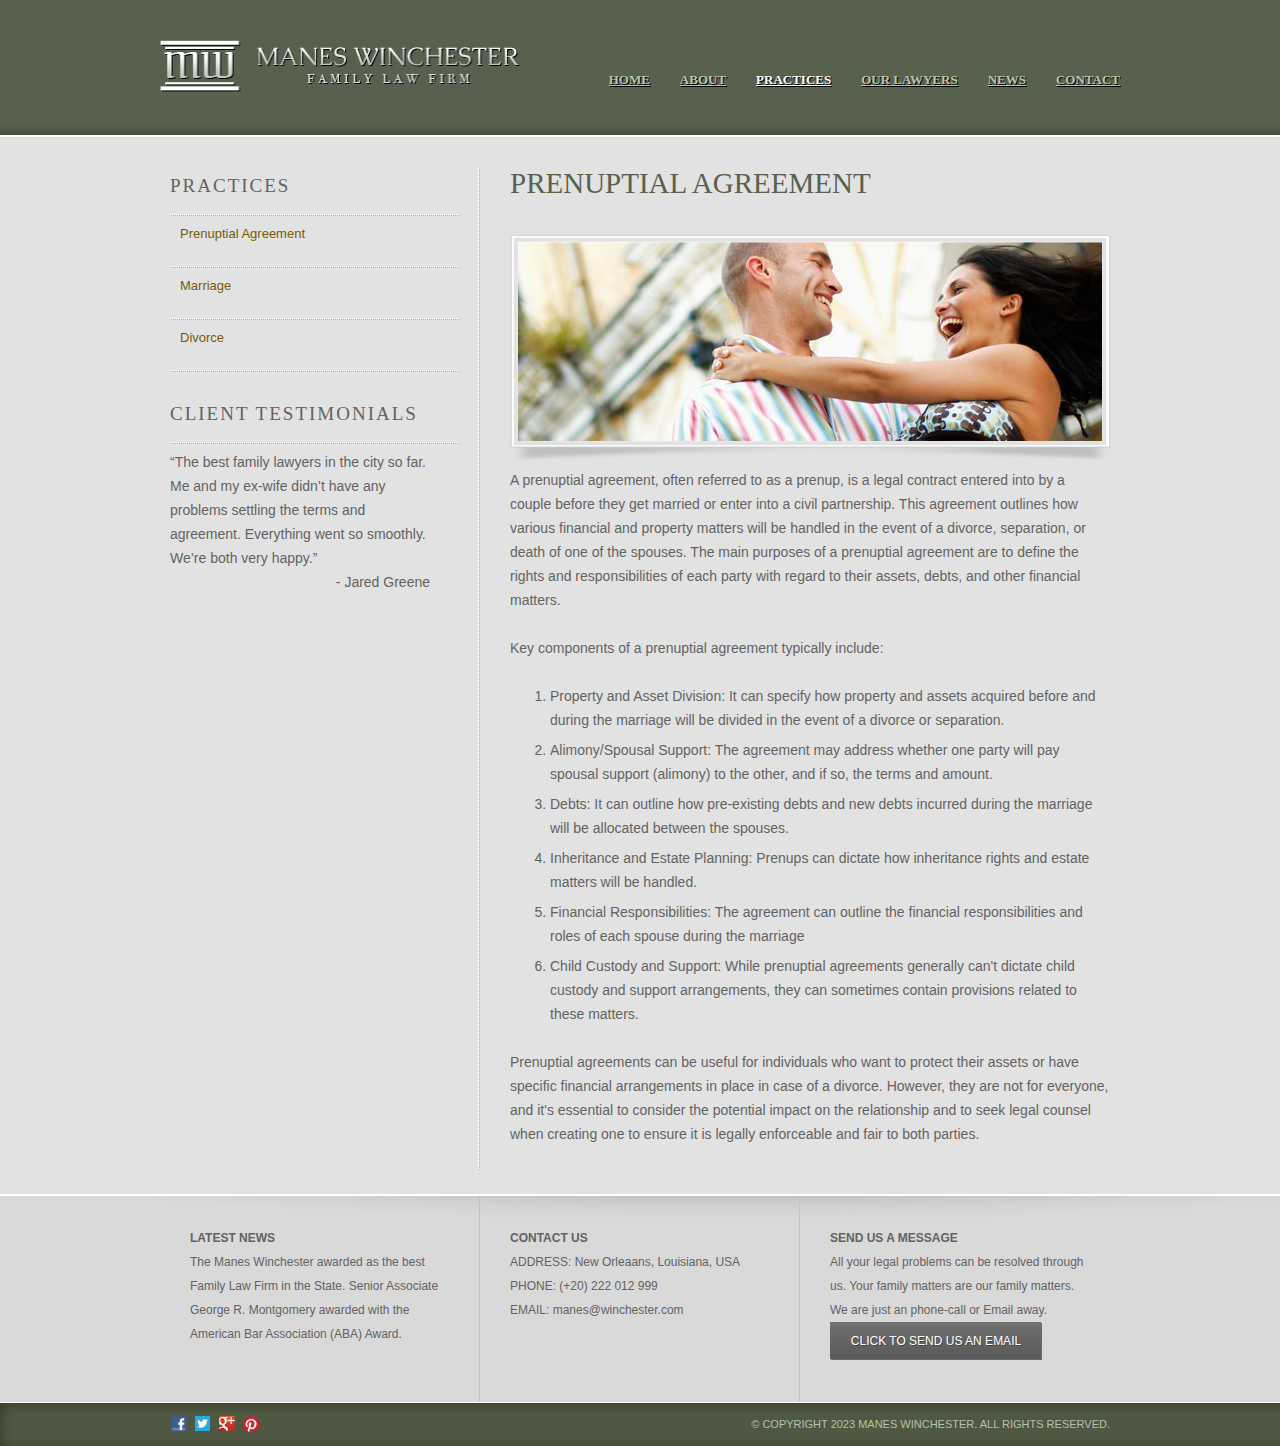
<file: prenuptial.html>
<!DOCTYPE HTML>
<html>
<head>
	<meta charset="UTF-8">
	<title>Practices - Law Firm</title>
	<link rel="stylesheet" href="css/style.css" type="text/css">
</head>
<body>
	<div id="header">
		<div class="clearfix">
			<div class="logo">
				<a href="index.html"><img src="images/logo.png" alt="LOGO" height="52" width="362"></a>
			</div>
			<ul class="navigation">
				<li>
					<a href="index.html">Home</a>
				</li>
				<li>
					<a href="about.html">About</a>
				</li>
				<li class="active">
					<a href="practices.html">Practices</a>
				</li>
				<li>
					<a href="lawyers.html">Our Lawyers</a>
				</li>
				<li>
					<a href="news.html">News</a>
					<div>
						<a href="singlepost.html">News Single Post</a>
					</div>
				</li>
				<li>
					<a href="contact.html">Contact</a>
				</li>
			</ul>
		</div>
	</div>
	<div id="contents">
		<div class="clearfix">
			<div class="sidebar">
				<div>
					<h2>Practices</h2>
					<ul>
						<li>
							<a href="prenuptial.html">Prenuptial Agreement</a>
						</li>
						<li>
							<a href="marriage.html">Marriage</a>
						</li>
						<li>
							<a href="divorce.html">Divorce</a>
						</li>
					</ul>
				</div>
				<div>
					<h2>Client Testimonials</h2>
					<p>
						&ldquo;The best family lawyers in the city so far. Me and my ex-wife didn’t have any<br> problems settling the terms and agreement. Everything went so smoothly. We’re both very happy.&rdquo; <span>- Jared Greene</span>
					</p>
				</div>
			</div>
			<div class="main">
				<h1>Prenuptial Agreement</h1>
				<div class="frame3">
					<div class="box">
						<img src="images/laughing.jpg" alt="Img" height="199" width="584">
					</div>
				</div>
				<p>
					A prenuptial agreement, often referred to as a prenup, is a legal contract entered into by a couple before they get married or enter into a civil partnership. This agreement outlines how various financial and property matters will be handled in the event of a divorce, separation, or death of one of the spouses. The main purposes of a prenuptial agreement are to define the rights and responsibilities of each party with regard to their assets, debts, and other financial matters.
				</p>
				<p>
					Key components of a prenuptial agreement typically include:
					<ol>
						<li>
							Property and Asset Division: It can specify how property and assets acquired before and during the marriage will be divided in the event of a divorce or separation.
						</li>
						<li>
							Alimony/Spousal Support: The agreement may address whether one party will pay spousal support (alimony) to the other, and if so, the terms and amount.
						</li>
						<li>
							Debts: It can outline how pre-existing debts and new debts incurred during the marriage will be allocated between the spouses.
						</li>
						<li>
							Inheritance and Estate Planning: Prenups can dictate how inheritance rights and estate matters will be handled.
						</li>
						<li>
							Financial Responsibilities: The agreement can outline the financial responsibilities and roles of each spouse during the marriage
						</li>
						<li>
							Child Custody and Support: While prenuptial agreements generally can't dictate child custody and support arrangements, they can sometimes contain provisions related to these matters.
						</li>
					</ol>
				</p>
				<p>
					Prenuptial agreements can be useful for individuals who want to protect their assets or have specific financial arrangements in place in case of a divorce. However, they are not for everyone, and it's essential to consider the potential impact on the relationship and to seek legal counsel when creating one to ensure it is legally enforceable and fair to both parties.
				</p>
			</div>
		</div>
	</div>
	<div id="footer">
		<div class="clearfix">
			<div class="section">
				<h4>Latest News</h4>
				<p>
					The Manes Winchester awarded as the best Family Law Firm in the State. Senior Associate George R. Montgomery awarded with the American Bar Association (ABA) Award.
				</p>
			</div>
			<div class="section contact">
				<h4>Contact Us</h4>
				<p>
					<span>Address:</span> New Orleaans, Louisiana, USA
				</p>
				<p>
					<span>Phone:</span> (+20) 222 012 999
				</p>
				<p>
					<span>Email:</span> manes@winchester.com
				</p>
			</div>
			<div class="section">
				<h4>SEND US A MESSAGE</h4>
				<p>
					All your legal problems can be resolved through us. Your family matters are our family matters. We are just an phone-call or Email away.
				</p>
				<a href="contact.html" class="subscribe">Click to send us an email</a>
			</div>
		</div>
		<div id="footnote">
			<div class="clearfix">
				<div class="connect">
					<a href="https://www.facebook.com/" class="facebook"></a><a href="https://twitter.com/" class="twitter"></a><a href="" class="googleplus"></a><a href="https://www.pinterest.com/" class="pinterest"></a>
				</div>
				<p>
					© Copyright 2023 Manes Winchester. All Rights Reserved.
				</p>
			</div>
		</div>
	</div>
</body>
</html>
</file>
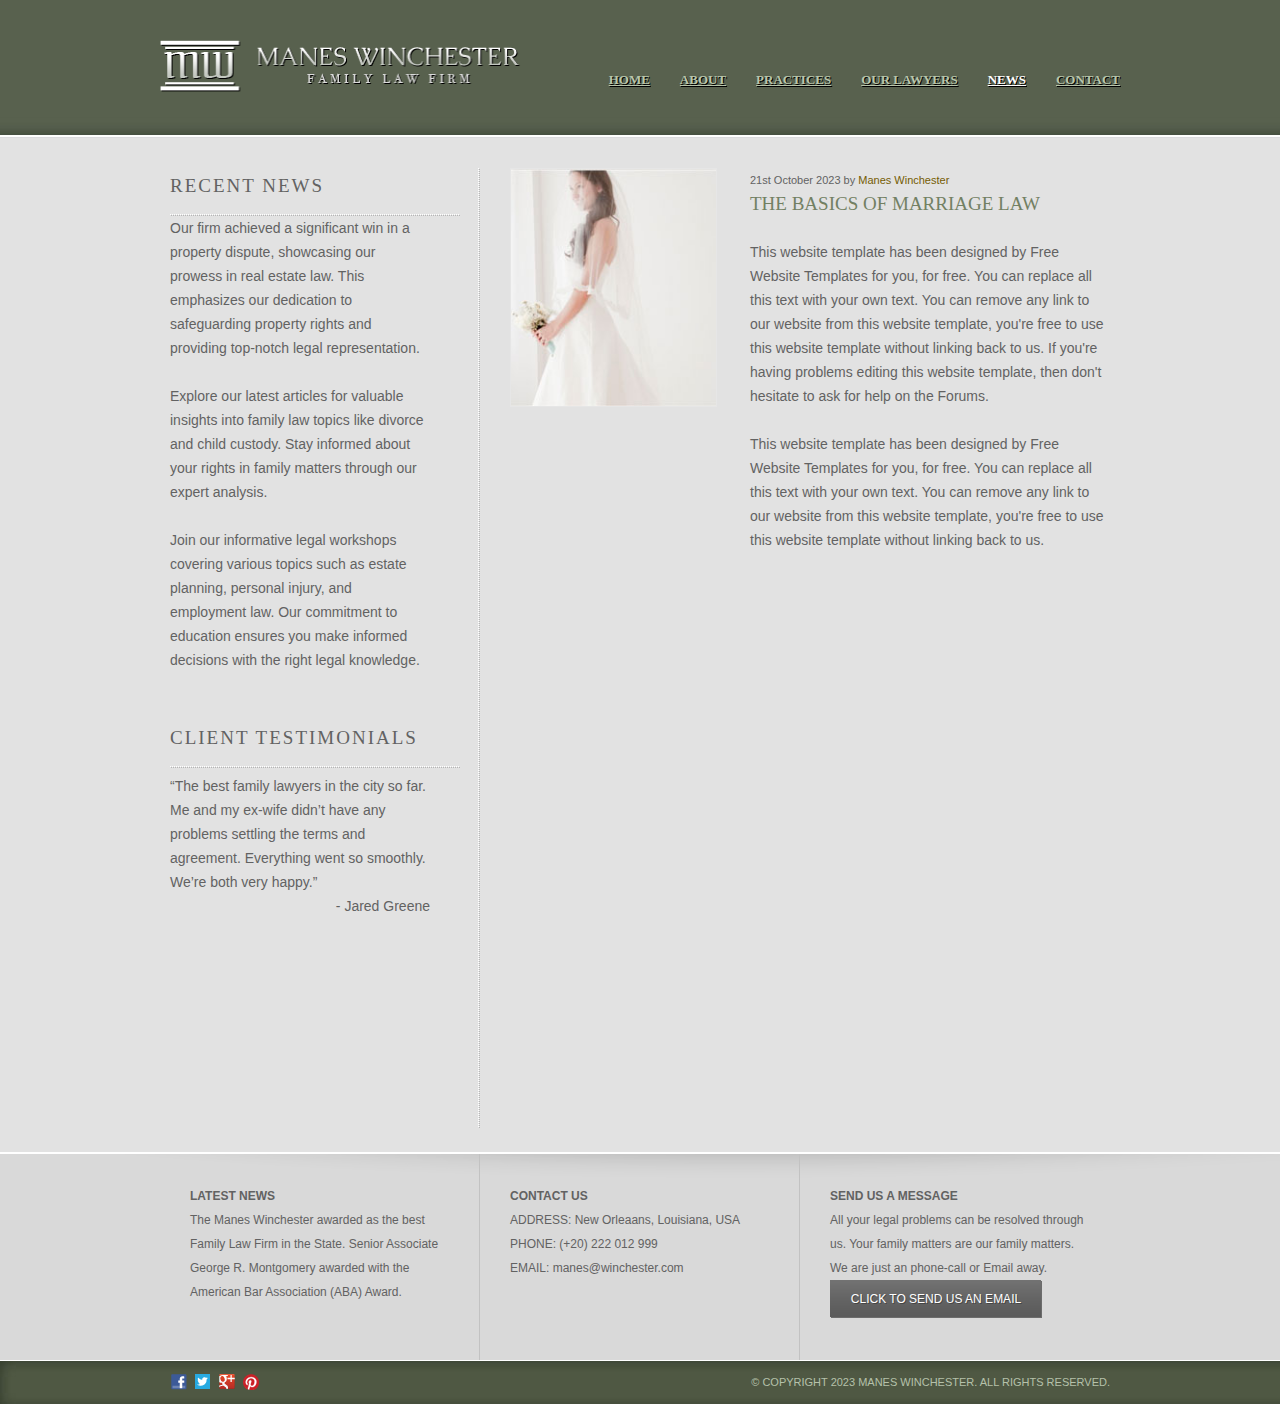
<file: singlepost1.html>
<!DOCTYPE HTML>
<html>
<head>
	<meta charset="UTF-8">
	<title>News - Law Firm</title>
	<link rel="stylesheet" href="css/style.css" type="text/css">
</head>
<body>
	<div id="header">
		<div class="clearfix">
			<div class="logo">
				<a href="index.html"><img src="images/logo.png" alt="LOGO" height="52" width="362"></a>
			</div>
			<ul class="navigation">
				<li>
					<a href="index.html">Home</a>
				</li>
				<li>
					<a href="about.html">About</a>
				</li>
				<li>
					<a href="practices.html">Practices</a>
				</li>
				<li>
					<a href="lawyers.html">Our Lawyers</a>
				</li>
				<li class="active">
					<a href="news.html">News</a>
					<div>
						<a href="singlepost.html">News Single Post</a>
					</div>
				</li>
				<li>
					<a href="contact.html">Contact</a>
				</li>
			</ul>
		</div>
	</div>
	<div id="contents">
		<div class="clearfix">
			<div class="sidebar">
				<div>
					<h2>Recent News</h2>
					<p>
						Our firm achieved a significant win in a property dispute, showcasing our prowess in real estate law. This emphasizes our dedication to safeguarding property rights and providing top-notch legal representation.
					</p>
					<p>
						Explore our latest articles for valuable insights into family law topics like divorce and child custody. Stay informed about your rights in family matters through our expert analysis.
					</p>
					<p>
						Join our informative legal workshops covering various topics such as estate planning, personal injury, and employment law. Our commitment to education ensures you make informed decisions with the right legal knowledge.
					</p>
				</div>
				<div>
					<h2>Client Testimonials</h2>
					<p>
						&ldquo;The best family lawyers in the city so far. Me and my ex-wife didn’t have any<br> problems settling the terms and agreement. Everything went so smoothly. We’re both very happy.&rdquo; <span>- Jared Greene</span>
					</p>
				</div>
			</div>
			<div class="main">
				<div class="images">
					<img src="images/bride-sideview.jpg" alt="Img" height="237" width="205">
				</div>
				<div class="details">
					<p class="info">
						21st October 2023 by <span class="author">Manes Winchester</span>
					</p>
					<h2>The Basics of Marriage Law</h2>
					<p>
						This website template has been designed by Free Website Templates for you, for free. You can replace all this text with your own text. You can remove any link to our website from this website template, you're free to use this website template without linking back to us. If you're having problems editing this website template, then don't hesitate to ask for help on the Forums.
					</p>
					<p>
						This website template has been designed by Free Website Templates for you, for free. You can replace all this text with your own text. You can remove any link to our website from this website template, you're free to use this website template without linking back to us.
					</p>
				</div>
			</div>
		</div>
	</div>
	<div id="footer">
		<div class="clearfix">
			<div class="section">
				<h4>Latest News</h4>
				<p>
					The Manes Winchester awarded as the best Family Law Firm in the State. Senior Associate George R. Montgomery awarded with the American Bar Association (ABA) Award.
				</p>
			</div>
			<div class="section contact">
				<h4>Contact Us</h4>
				<p>
					<span>Address:</span> New Orleaans, Louisiana, USA
				</p>
				<p>
					<span>Phone:</span> (+20) 222 012 999
				</p>
				<p>
					<span>Email:</span> manes@winchester.com
				</p>
			</div>
			<div class="section">
				<h4>SEND US A MESSAGE</h4>
				<p>
					All your legal problems can be resolved through us. Your family matters are our family matters. We are just an phone-call or Email away.
				</p>
				<a href="contact.html" class="subscribe">Click to send us an email</a>
			</div>
		</div>
		<div id="footnote">
			<div class="clearfix">
				<div class="connect">
					<a href="https://www.facebook.com/" class="facebook"></a><a href="https://twitter.com/" class="twitter"></a><a href="" class="googleplus"></a><a href="https://www.pinterest.com/" class="pinterest"></a>
				</div>
				<p>
					© Copyright 2023 Manes Winchester. All Rights Reserved.
				</p>
			</div>
		</div>
	</div>
</body>
</html>
</file>
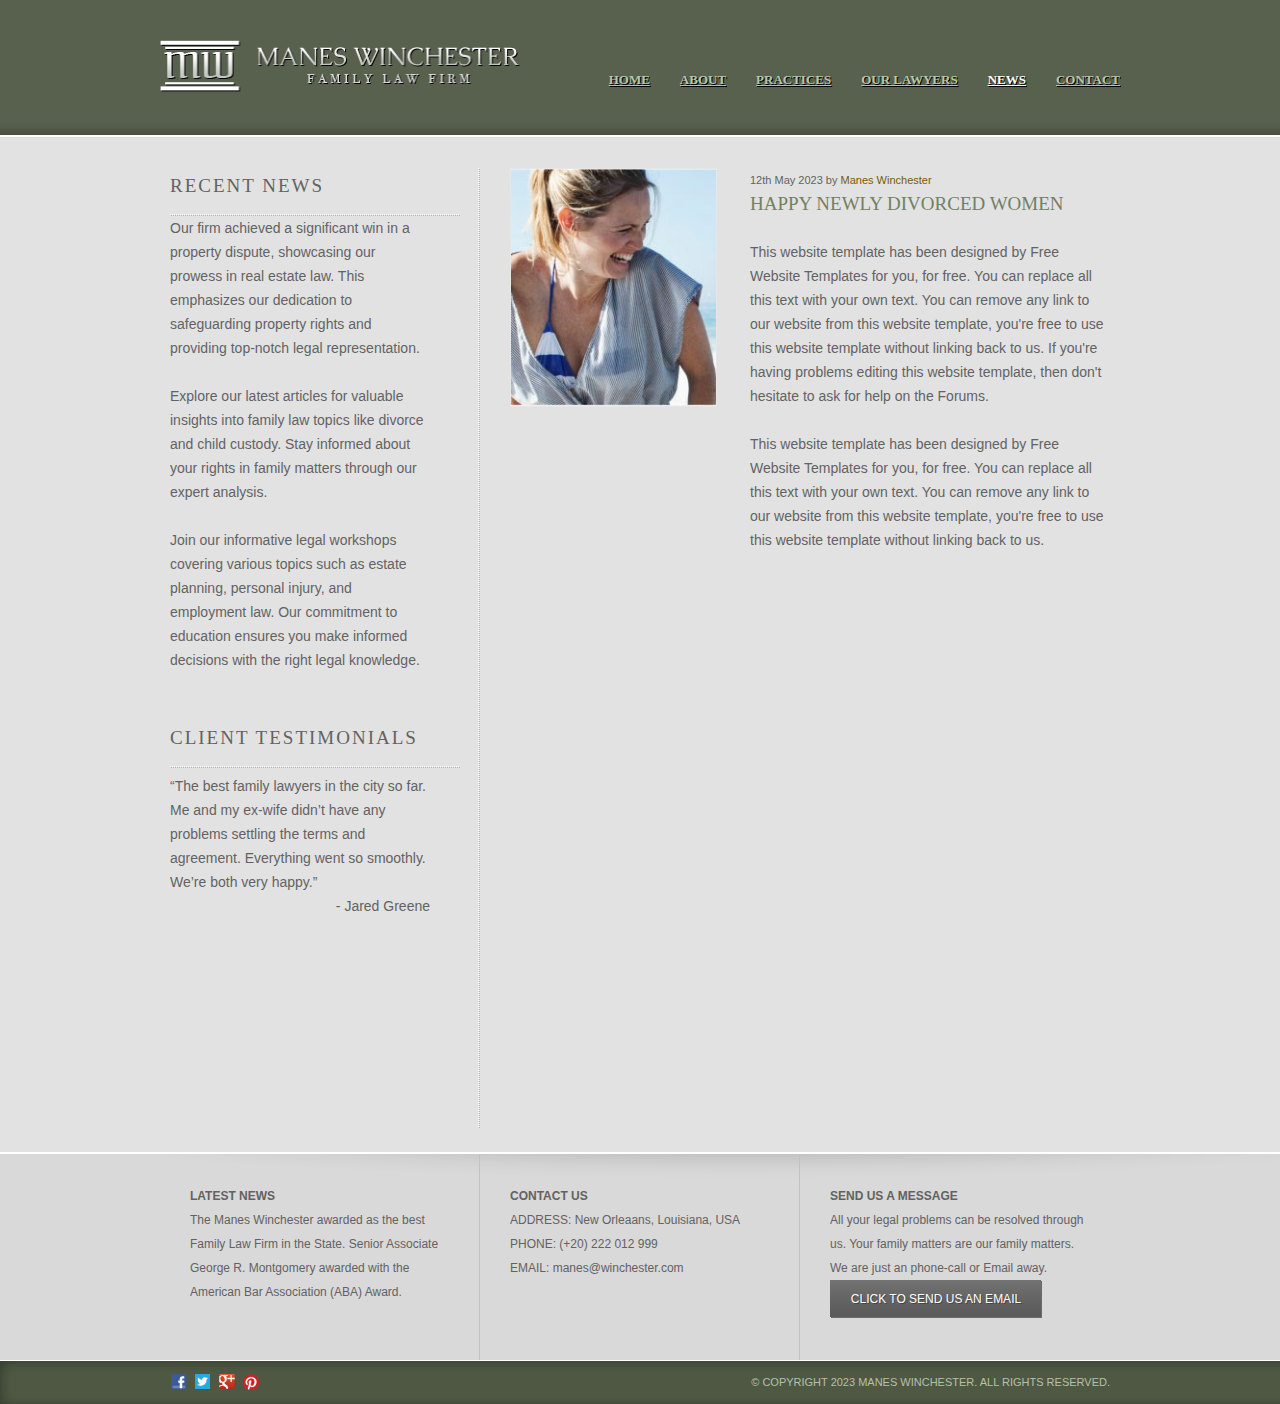
<file: singlepost2.html>
<!DOCTYPE HTML>
<html>
<head>
	<meta charset="UTF-8">
	<title>News - Law Firm</title>
	<link rel="stylesheet" href="css/style.css" type="text/css">
</head>
<body>
	<div id="header">
		<div class="clearfix">
			<div class="logo">
				<a href="index.html"><img src="images/logo.png" alt="LOGO" height="52" width="362"></a>
			</div>
			<ul class="navigation">
				<li>
					<a href="index.html">Home</a>
				</li>
				<li>
					<a href="about.html">About</a>
				</li>
				<li>
					<a href="practices.html">Practices</a>
				</li>
				<li>
					<a href="lawyers.html">Our Lawyers</a>
				</li>
				<li class="active">
					<a href="news.html">News</a>
					<div>
						<a href="singlepost.html">News Single Post</a>
					</div>
				</li>
				<li>
					<a href="contact.html">Contact</a>
				</li>
			</ul>
		</div>
	</div>
	<div id="contents">
		<div class="clearfix">
			<div class="sidebar">
				<div>
					<h2>Recent News</h2>
					<p>
						Our firm achieved a significant win in a property dispute, showcasing our prowess in real estate law. This emphasizes our dedication to safeguarding property rights and providing top-notch legal representation.
					</p>
					<p>
						Explore our latest articles for valuable insights into family law topics like divorce and child custody. Stay informed about your rights in family matters through our expert analysis.
					</p>
					<p>
						Join our informative legal workshops covering various topics such as estate planning, personal injury, and employment law. Our commitment to education ensures you make informed decisions with the right legal knowledge.
					</p>
				</div>
				<div>
					<h2>Client Testimonials</h2>
					<p>
						&ldquo;The best family lawyers in the city so far. Me and my ex-wife didn’t have any<br> problems settling the terms and agreement. Everything went so smoothly. We’re both very happy.&rdquo; <span>- Jared Greene</span>
					</p>
				</div>
			</div>
			<div class="main">
				<div class="images">
					<img src="images/happy.jpg" alt="Img" height="237" width="205">
				</div>
				<div class="details">
					<p class="info">
						12th May 2023 by <span class="author">Manes Winchester</span>
					</p>
					<h2>Happy Newly Divorced Women</h2>
					<p>
						This website template has been designed by Free Website Templates for you, for free. You can replace all this text with your own text. You can remove any link to our website from this website template, you're free to use this website template without linking back to us. If you're having problems editing this website template, then don't hesitate to ask for help on the Forums.
					</p>
					<p>
						This website template has been designed by Free Website Templates for you, for free. You can replace all this text with your own text. You can remove any link to our website from this website template, you're free to use this website template without linking back to us.
					</p>
				</div>
			</div>
		</div>
	</div>
	<div id="footer">
		<div class="clearfix">
			<div class="section">
				<h4>Latest News</h4>
				<p>
					The Manes Winchester awarded as the best Family Law Firm in the State. Senior Associate George R. Montgomery awarded with the American Bar Association (ABA) Award.
				</p>
			</div>
			<div class="section contact">
				<h4>Contact Us</h4>
				<p>
					<span>Address:</span> New Orleaans, Louisiana, USA
				</p>
				<p>
					<span>Phone:</span> (+20) 222 012 999
				</p>
				<p>
					<span>Email:</span> manes@winchester.com
				</p>
			</div>
			<div class="section">
				<h4>SEND US A MESSAGE</h4>
				<p>
					All your legal problems can be resolved through us. Your family matters are our family matters. We are just an phone-call or Email away.
				</p>
				<a href="contact.html" class="subscribe">Click to send us an email</a>
			</div>
		</div>
		<div id="footnote">
			<div class="clearfix">
				<div class="connect">
					<a href="https://www.facebook.com/" class="facebook"></a><a href="https://twitter.com/" class="twitter"></a><a href="" class="googleplus"></a><a href="https://www.pinterest.com/" class="pinterest"></a>
				</div>
				<p>
					© Copyright 2023 Manes Winchester. All Rights Reserved.
				</p>
			</div>
		</div>
	</div>
</body>
</html>
</file>
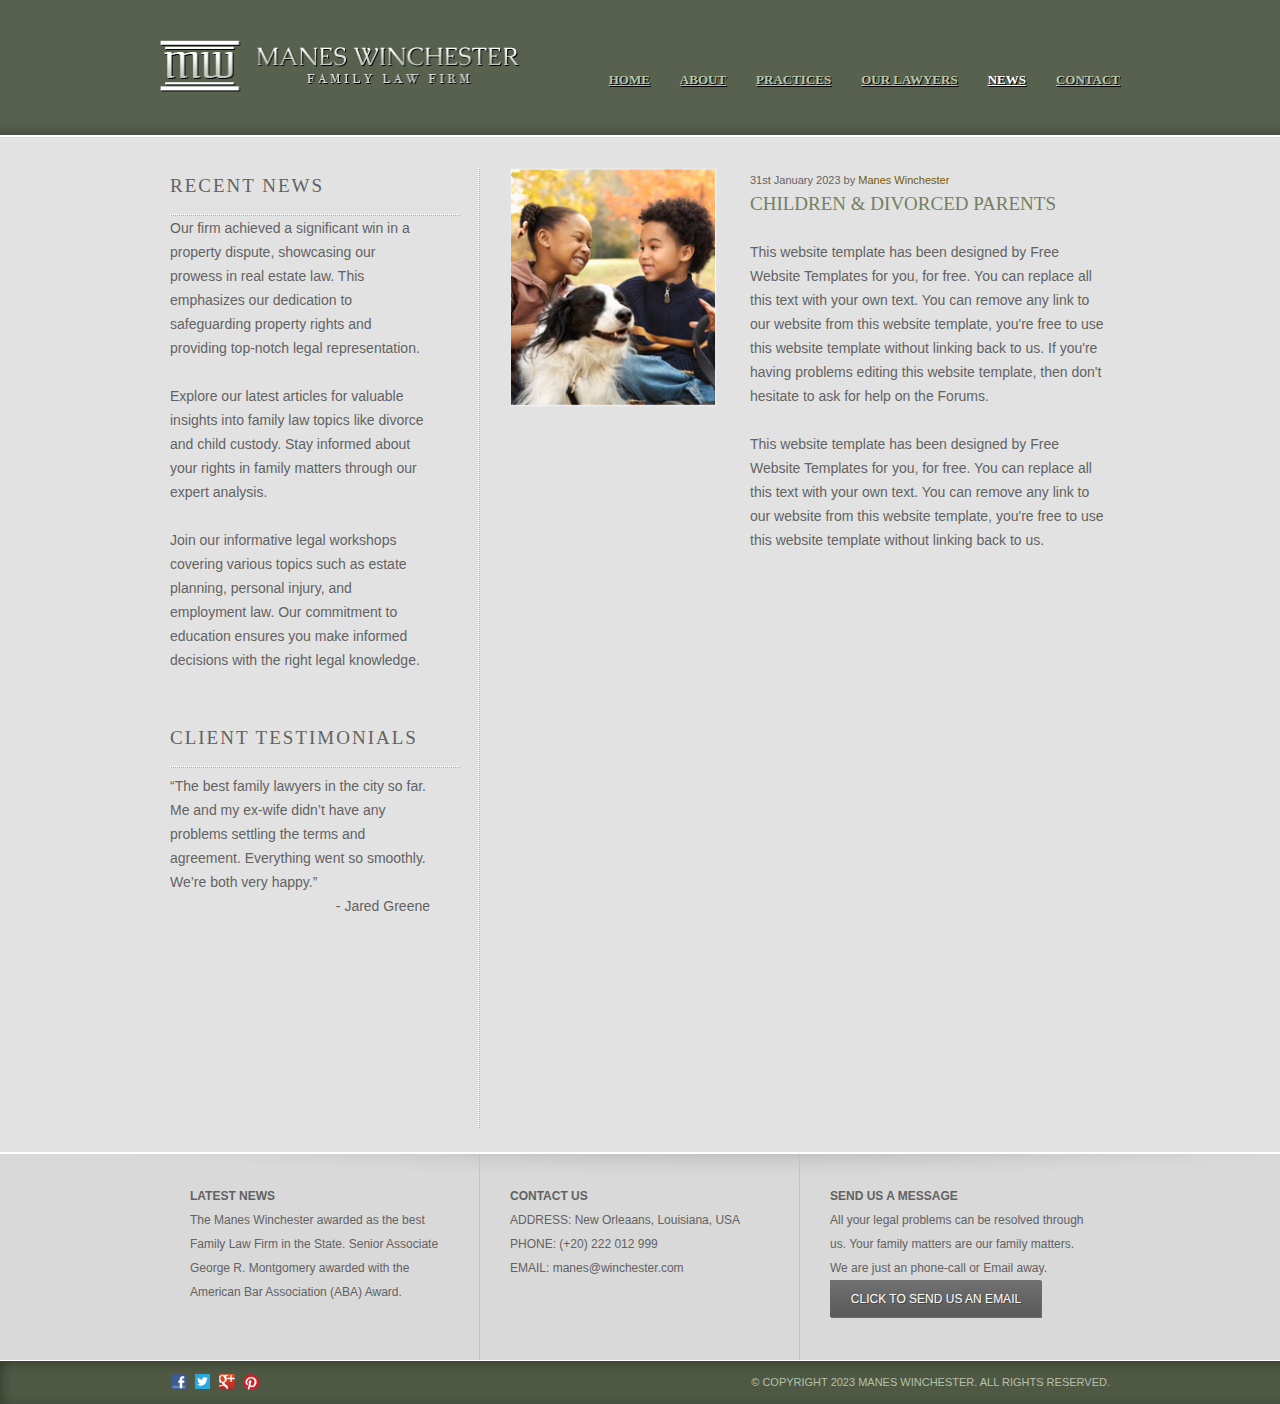
<file: singlepost3.html>
<!DOCTYPE HTML>
<html>
<head>
	<meta charset="UTF-8">
	<title>News - Law Firm</title>
	<link rel="stylesheet" href="css/style.css" type="text/css">
</head>
<body>
	<div id="header">
		<div class="clearfix">
			<div class="logo">
				<a href="index.html"><img src="images/logo.png" alt="LOGO" height="52" width="362"></a>
			</div>
			<ul class="navigation">
				<li>
					<a href="index.html">Home</a>
				</li>
				<li>
					<a href="about.html">About</a>
				</li>
				<li>
					<a href="practices.html">Practices</a>
				</li>
				<li>
					<a href="lawyers.html">Our Lawyers</a>
				</li>
				<li class="active">
					<a href="news.html">News</a>
					<div>
						<a href="singlepost.html">News Single Post</a>
					</div>
				</li>
				<li>
					<a href="contact.html">Contact</a>
				</li>
			</ul>
		</div>
	</div>
	<div id="contents">
		<div class="clearfix">
			<div class="sidebar">
				<div>
					<h2>Recent News</h2>
					<p>
						Our firm achieved a significant win in a property dispute, showcasing our prowess in real estate law. This emphasizes our dedication to safeguarding property rights and providing top-notch legal representation.
					</p>
					<p>
						Explore our latest articles for valuable insights into family law topics like divorce and child custody. Stay informed about your rights in family matters through our expert analysis.
					</p>
					<p>
						Join our informative legal workshops covering various topics such as estate planning, personal injury, and employment law. Our commitment to education ensures you make informed decisions with the right legal knowledge.
					</p>
				</div>
				<div>
					<h2>Client Testimonials</h2>
					<p>
						&ldquo;The best family lawyers in the city so far. Me and my ex-wife didn’t have any<br> problems settling the terms and agreement. Everything went so smoothly. We’re both very happy.&rdquo; <span>- Jared Greene</span>
					</p>
				</div>
			</div>
			<div class="main">
				<div class="images">
					<img src="images/children.jpg" alt="Img" height="237" width="205">
				</div>
				<div class="details">
					<p class="info">
						31st January 2023 by <span class="author">Manes Winchester</span>
					</p>
					<h2>Children &amp; Divorced Parents</h2>
					<p>
						This website template has been designed by Free Website Templates for you, for free. You can replace all this text with your own text. You can remove any link to our website from this website template, you're free to use this website template without linking back to us. If you're having problems editing this website template, then don't hesitate to ask for help on the Forums.
					</p>
					<p>
						This website template has been designed by Free Website Templates for you, for free. You can replace all this text with your own text. You can remove any link to our website from this website template, you're free to use this website template without linking back to us.
					</p>
				</div>
			</div>
		</div>
	</div>
	<div id="footer">
		<div class="clearfix">
			<div class="section">
				<h4>Latest News</h4>
				<p>
					The Manes Winchester awarded as the best Family Law Firm in the State. Senior Associate George R. Montgomery awarded with the American Bar Association (ABA) Award.
				</p>
			</div>
			<div class="section contact">
				<h4>Contact Us</h4>
				<p>
					<span>Address:</span> New Orleaans, Louisiana, USA
				</p>
				<p>
					<span>Phone:</span> (+20) 222 012 999
				</p>
				<p>
					<span>Email:</span> manes@winchester.com
				</p>
			</div>
			<div class="section">
				<h4>SEND US A MESSAGE</h4>
				<p>
					All your legal problems can be resolved through us. Your family matters are our family matters. We are just an phone-call or Email away.
				</p>
				<a href="contact.html" class="subscribe">Click to send us an email</a>
			</div>
		</div>
		<div id="footnote">
			<div class="clearfix">
				<div class="connect">
					<a href="https://www.facebook.com/" class="facebook"></a><a href="https://twitter.com/" class="twitter"></a><a href="" class="googleplus"></a><a href="https://www.pinterest.com/" class="pinterest"></a>
				</div>
				<p>
					© Copyright 2023 Manes Winchester. All Rights Reserved.
				</p>
			</div>
		</div>
	</div>
</body>
</html>
</file>
<file: css/style.css>
body {
	background-color: #e2e2e2;
	min-width: 960px;
	margin: 0;
}
img {
	display: block;
	border: 0;
}
.box {
	background-color: #e7e7e7;
	display: inline-block;
	-moz-box-shadow: 0 0 1px 3px rgba(207, 207, 207, 0.6);
	-webkit-box-shadow: 0 0 1px 3px rgba(207, 207, 207, 0.6);
	box-shadow: 0 0 1px 3px rgba(207, 207, 207, 0.6);
	filter: progid:DXImageTransform.Microsoft.Blur(PixelRadius=3, MakeShdow=true, ShadowOpacity=0.80);
	-ms-filter:"progid:DXImageTransform.Microsoft.Blur(PixelRadius=3,MakeShadow=true,ShadowOpacity=0.30)";
	zoom: 1;
}
.box > img {
	display: block;
	position: relative;
}
.clearfix {
	width: 960px;
	margin: 0 auto;
}
.clearfix:after {
	clear:both;
	content:"";
	display:block;
	line-height:0;
	height:1%;
	visibility:hidden;
}

.more, .subscribe, input[type='submit'] {
	background: url(../images/interface.png) no-repeat;
}
.phone, .mail, .home, .fax, #footnote .connect a {
	background: url(../images/icons.png) no-repeat;
}
.frame1, .frame2, .frame3, .frame4, .frame5, .news > li {
	background: url(../images/frames.png) no-repeat;
}
.more, .subscribe, input[type='submit'] {
	background-position: -107px 0;
	color: #fff;
	display: inline-block;
	font: 12px/28px Arial, Helvetica, sans-serif;
	height: 28px;
	width: 97px;
	text-align: center;
	text-decoration: none;
	text-shadow: 1px 1px rgba(0, 0, 0, 0.3);
	text-transform: uppercase;
}
.more:hover {
	background-position: 0 0;
}
.subscribe, input[type='submit'] {
	background-position: -222px -38px;
	height: 38px;
	line-height: 38px;
	width: 212px;
}
.subscribe:hover, input[type='submit']:hover {
	background-position: 0 -38px;
}
.home, .phone, .mail, .fax {
	background-position: 0 1px;
	padding-left: 24px;
}
.phone {
	background-position: 0 -26px;
}
.fax {
	background-position: 0 -54px;
}
.mail {
	background-position: 0 -82px;
}
.frame1 {
	background-position: -117px 0;
	height: 150px;
	width: 203px;
	margin: 0 auto 6px;
	padding: 8px 7px 0;
	text-align: center;
}
.frame2 {
	background-position: 0 -517px;
	height: 316px;
	width: 924px;
	margin: 0 auto 18px;
	padding: 6px 7px 0;
	text-align: center;
}
.frame3 {
	background-position: -344px 0;
	height: 221px;
	width: 586px;
	margin: 0 auto 6px;
	padding: 7px 7px 0;
	text-align: center;
}
.frame4 {
	background-position: 0 0;
	height: 108px;
	width: 93px;
	padding: 7px 7px 0;
	text-align: center;
}
.frame5 {
	background-position: -610px -238px;
	height: 220px;
	width: 268px;
	padding: 7px 6px 0;
	text-align: center;
}

#header {
	background: #4e5944 url(../images/bg-header.jpg) repeat-x left bottom;
	padding: 40px 0 46px;
}

.logo {
	float: left;
	display: inline-block;
}

.navigation {
	float: right;
	list-style: none;
	margin: 28px 0 0;
	padding: 0;
}
.navigation li {
	float: left;
	margin-left: 30px;
	position: relative;
}
.navigation li > a {
	color: #b8c6ac;
	font: bold 13px/24px Times, "Times New Roman", serif;
	text-decoration: none;
	text-shadow: 1px 1px #000;
	text-transform: uppercase;
	text-decoration: underline;
}
.navigation li.active > a, .navigation li > a:hover {
	color: #fff;
	text-decoration: underline;
}
.navigation li > div {
	background-color: #888888;
	display: none;
	width: 110px;
	position: absolute;
	left: 0px;
	top: 24px;
}
.navigation li:hover > div {
	display: block;
}
.navigation li > div a {
	color: #b8c6ac;
	font: bold 13px/24px "Times New Roman", Times, serif;
	display: block;
	text-align: center;
	text-decoration: none;
	text-shadow: none;
	text-decoration: underline;
}
.navigation li > div a:hover {
	color: #fff;
	text-decoration: underline;
}

#contents {
	padding-bottom: 24px;
}
#contents > div.clearfix:first-child {
	width: 940px;
	padding: 30px 10px 0;
}
#contents img {
	border: 1px solid rgba(231, 231, 231, 0.8);
}
h1 {
	color: #57614e;
	font: 29px/30px "Times New Roman", Times, serif;
	margin: 0 0 12px;
	text-transform: uppercase;
}
h2 {
	color: #626262;
	font: 19px/24px "Times New Roman", Times, serif;
	letter-spacing: 2px;
	margin: 0;
	text-transform: uppercase;
}
p {
	color: #626262;
	font: 14px/24px Arial, Helvetica, sans-serif;
	margin: 0 0 24px;
}
p a {
	color: #626262;
}
p a:hover {
	color: #333333;
}

#adbox {
	background: url(../images/bg-adbox.png) no-repeat center bottom;
	border-bottom: 1px solid #fff;
	padding-top: 15px;
}
#adbox > div {
	background-color: #e9e9e9;
	width: 958px;
	border: 1px solid #fff;
	margin: 0 auto;
	position: relative;
}
#adbox > div img {
	float: right;
}
#adbox .detail {
	font-family: Times, "Times New Roman", serif;
	height: 185px;
	line-height: 48px;
	width: 308px;
	text-align: center;
	position: absolute;
	left: 54px;
	top: 90px;
}
#adbox .detail h1 {
	color: #4e5944;
	font-size: 30px;
	font-weight: normal;
	line-height: 48px;
	margin: 0;
	text-transform: none;
}
#adbox .detail p {
	color: #4e5944;
	font: 25px/48px "Times New Roman", Times, serif;
	margin: 0;
}
.highlight {
	background: #eee url(../images/bg-highlight.jpg) repeat-x left bottom;
	border-bottom: 1px solid #fff;
}
.highlight .clearfix {
	width: 940px;
}
.highlight h1 {
	font-size: 32px;
	line-height: 36px;
	padding: 12px 0 12px;
	text-transform: none;
}
.highlight h2 {
	color: #57614e;
	margin-bottom: 24px;
}
.testimonial, .main, .sidebar > div h2, .sidebar ul li, .main > .section {
	background-image: url(../images/border.png);
	background-position: left top;
	background-repeat: repeat-y;
}
.testimonial {
	float: right;
	width: 260px;
	margin-left: 20px;
	padding: 24px 20px;
}
.testimonial > span {
	color: #626262;
	display: block;
	font: 14px/24px Arial, Helvetica, sans-serif;
	text-align: right;
}
.featured {
	padding: 30px 0;
}
.featured > h2 {
	color: #728063;
	width: 940px;
	margin: 0 auto 24px;
	padding: 0 10px;
}
.featured ul {
	list-style: none;
	padding: 0;
}
.featured li {
	float: left;
	width: 220px;
	margin: 0 10px;
}
.featured li p {
	padding-left: 4px;
}
.featured li p b {
	display: block;
	text-transform: uppercase;
}
.featured li .more {
	margin-left: 4px;
}
.main {
	float: left;
	min-height: 960px;
	width: 600px;
	padding: 0 0 0 32px;
}
.main h1 {
	margin-bottom: 18px;
}
.main h2 {
	margin-bottom: 12px;
}
.main h1 + h2 {
	margin: 0;
}
.main h1 + div.frame3 {
	margin-top: 36px;
}
.main > .section {
	background-position: left bottom;
	background-repeat: repeat-x;
	width: 600px;
	margin-bottom: 16px;
	margin-left: -28px;
	padding-left: 30px;
}
.main > .last-child, .sidebar ul li.last-child {
	background: none;
}
.main > .section ul {
	list-style: none;
	margin: 0;
	padding: 0;
}
.main > .section ul li {
	display: inline-block;
	margin: 0 0 24px;
}
.main > .section ul li .frame4 {
	float: left;
	margin-bottom: 1px;
	margin-right: 20px;
}
.main > .section ul li p {
	margin: 6px 0 0;
}
.main > .section ul li p b {
	display: block;
	text-transform: uppercase;
}
.practices {
	list-style: none;
	display: inline-block;
	width: 640px;
	margin: 0 0 0 -20px;
	padding: 0;
}
.practices li {
	float: left;
	margin: 0 20px 36px;
	position: relative;
}
.practices li a {
	text-decoration: none;
}
.practices li a span {
	background-color: #696969;
	color: #e2e2e2;
	display: block;
	font: 19px/46px "Times New Roman", Times, serif;
	height: 46px;
	width: 265px;
	text-transform: uppercase;
	position: absolute;
	bottom: 21px;
	left: 8px;
	*left: 6px;
}
.practices li a:hover span {
	background-color: #393939;
}
.sidebar {
	float: left;
	width: 290px;
	padding-right: 18px;
}
.sidebar > div {
	margin: 0 0 30px;
}
.sidebar > div h2 {
	background-position: left bottom;
	background-repeat: repeat-x;
	margin: 0 0 6px;
	padding-bottom: 18px;
}
.sidebar > div:first-child h2 {
	margin-bottom: 0;
	margin-top: 6px;
}
.sidebar > div p {
	margin: 0;
	padding-bottom: 24px;
	padding-right: 30px;
}
.sidebar > div p span {
	display: block;
	text-align: right;
}
.sidebar ul {
	list-style: none;
	margin: 0;
	padding: 0;
}
.sidebar ul li {
	background-position: left bottom;
	background-repeat: repeat-x;
	display: inline-block;
	min-height: 36px;
	width: 280px;
	padding: 6px 0 10px 10px;
}
.sidebar ul li > a span.box {
	float: left;
	margin-right: 20px;
}
.sidebar ul li a {
	color: #755c02;
	font: 13px/24px Arial, Helvetica, sans-serif;
	text-decoration: none;
}
.sidebar ul li a:hover {
	color: #728063;
}
.sidebar ul li img.box {
	float: left;
	margin: 4px 20px 12px 0;
}
.sidebar .contact li {
	background: none;
	padding-left: 0;
}
.sidebar .contact li p {
	padding: 0  0 0 30px;
}
.sidebar .contact li p span.home {
	float: left;
	display: inline-block;
	height: 18px;
	width: 18px;
	margin-left: -30px;
	padding: 0;
}
.sidebar .contact li p em {
	display: block;
	font-size: 19px;
	font-style: normal;
}
.news {
	list-style: none;
	margin: 0;
	padding: 0;
}
.news > li {
	background-position: 0 -238px;
	display: inline-block;
	height: 269px;
	width: 578px;
	margin-bottom: 12px;
	padding: 6px 22px 0 6px;
}
.news > li .box {
	float: left;
	margin-right: 20px;
}
.news > li p.info, .details p.info {
	font-size: 11px;
	margin: 0;
	padding-top: 24px;
}
.author {
	color: #755c02;
}
.news > li h2, .details h2 {
	color: #728063;
	letter-spacing: 0;
	margin-bottom: 24px;
}
.news > li .more {
	float: right;
}
.images {
	float: left;
	width: 210px;
	margin-right: 20px;
	padding-right: 10px;
}
#contents .images img.box {
	border: 5px solid #fff;
}
.details {
	float: left;
	width: 360px;
}
.details p.info {
	padding-top: 0;
}
.message label {
	color: #626262;
	display: block;
	font: 13px/24px Arial, Helvetica, sans-serif;
}
.message input[type='text'] {
	height: 24px;
	width: 590px;
	margin: 0 0 18px;
	padding: 0 4px;
}
.message textarea {
	height: 110px;
	width: 590px;
	margin: 0 0 18px;
	padding: 0 4px;
	overflow: auto;
	resize: none;
}
.message input[type='submit'] {
	cursor: pointer;
	border: none;
}
/*------------ FOOTER ------------*/
#footer {
	background: #d9d9d9 url(../images/bg-footer.png) repeat-x left top;
	border-top: 2px solid #fff;
}
#footer .section {
	float: left;
	min-height: 146px;
	width: 259px;
	border-left: 1px solid #c2c2c2;
	padding: 30px;
}
#footer .section h4 {
	color: #626262;
	font: bold 12px/24px Arial, Helvetica, sans-serif;
	margin: 0;
	text-transform: uppercase;
}
#footer .section p {
	font-size: 12px;
	margin: 0;
}
#footer .section:first-child {
	border: 0;
}
#footer .contact p span {
	text-transform: uppercase;
}
#footnote {
	background: url(../images/bg-footnote.jpg) repeat-x left top;
	border-top: 1px solid #fff;
	padding: 6px 0 3px;
}
#footnote p {
	color: #b5c1aa;
	font: 11px/30px Arial, Helvetica, sans-serif;
	margin: 0;
	padding-right: 10px;
	text-align: right;
	text-transform: uppercase;
}
#footnote .connect {
	float: left;
	display: inline-block;
	margin: 0 10px;
	padding: 6px 0;
}
#footnote .connect a {
	display: inline-block;
	height: 18px;
	width: 18px;
	margin-right: 6px;
}
#footnote .connect a.facebook {
	background-position: 0 -112px;
}
#footnote .connect a.twitter {
	background-position: 0 -140px;
}
#footnote .connect a.googleplus {
	background-position: 0 -168px;
}
#footnote .connect a.pinterest {
	background-position: 0 -196px;
}
#contents ol {
	color: #626262; /* Text color */
	font: 14px/24px Arial, Helvetica, sans-serif; /* Font settings */
	margin: 0 0 24px; /* Margin settings */
	list-style-type: decimal; /* Type of ordered list marker (e.g., numbers) */
} 
#contents ol li {
	margin: 6px 0 0; /* Margin settings for list items */
} 
#contents ol li a {
	color: #626262; /* Link color in list items */
	text-decoration: none; /* Remove default link underline */
} 
#contents ol li a:hover {
	color: #333333; /* Link color on hover */
}
</file>
